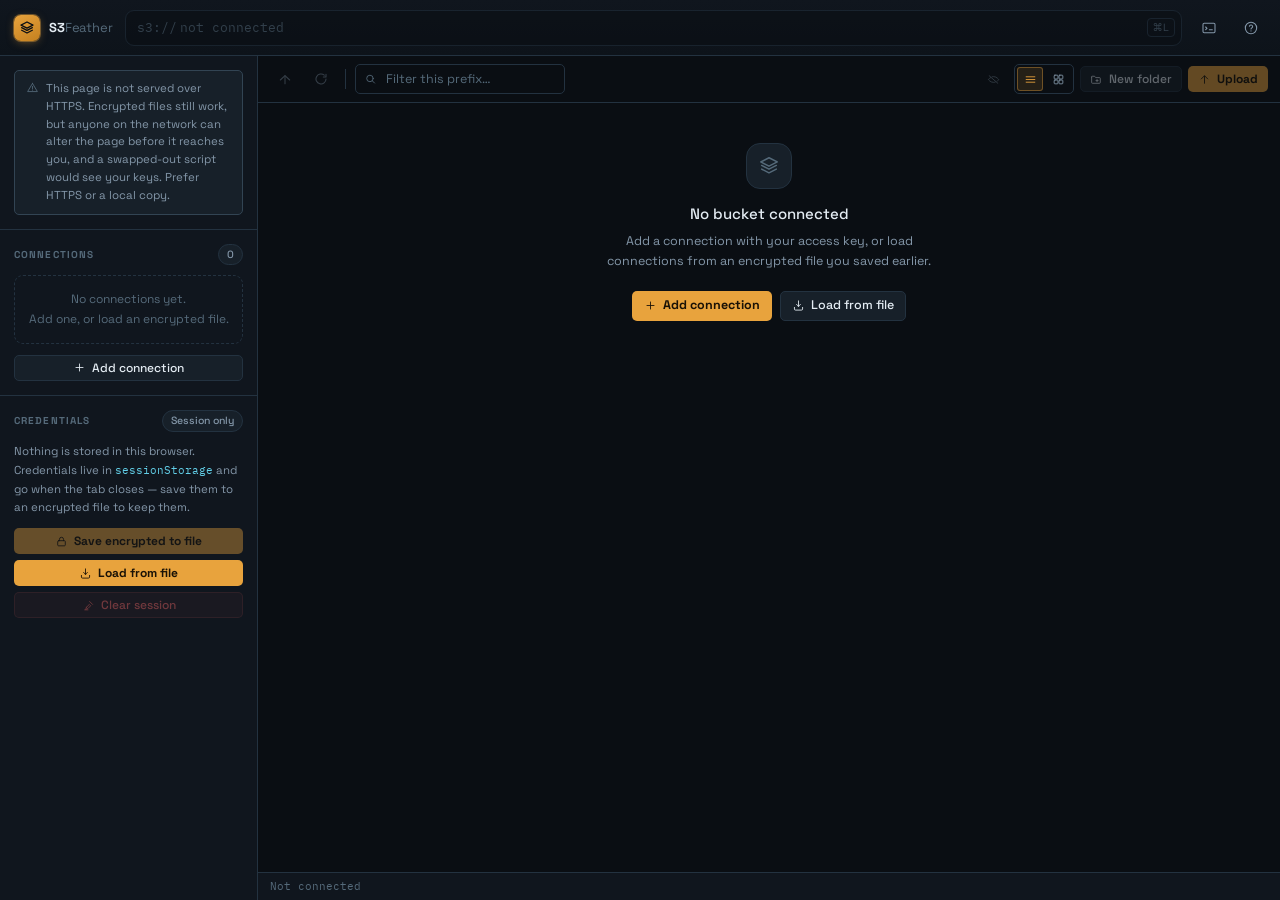
<file: index.html>
<!DOCTYPE html>
<html lang="en">
<head>
<meta charset="UTF-8">
<meta name="viewport" content="width=device-width, initial-scale=1.0">
<title>S3Feather</title>
<script src="https://sdk.amazonaws.com/js/aws-sdk-2.1485.0.min.js"></script>
<link rel="preconnect" href="https://fonts.googleapis.com">
<link rel="preconnect" href="https://fonts.gstatic.com" crossorigin>
<link href="https://fonts.googleapis.com/css2?family=Space+Grotesk:wght@400;500;700&family=IBM+Plex+Mono:wght@400;500&display=swap" rel="stylesheet">
<link rel="stylesheet" href="styles.css">
</head>
<body>

<!-- ═══ Icon sprite. One consistent stroke set, tinted by currentColor. ═══ -->
<svg width="0" height="0" style="position:absolute" aria-hidden="true">
  <symbol id="i-store" viewBox="0 0 24 24"><path d="M12 3l9 4.6-9 4.6-9-4.6L12 3Z"/><path d="m4 11.4 8 4.1 8-4.1"/><path d="m4 15.4 8 4.1 8-4.1"/></symbol>
  <symbol id="i-dir" viewBox="0 0 24 24"><path d="M3 7.5A1.5 1.5 0 0 1 4.5 6h4l2 2.5h7A1.5 1.5 0 0 1 19 10v7.5a1.5 1.5 0 0 1-1.5 1.5h-13A1.5 1.5 0 0 1 3 17.5v-10Z"/></symbol>
  <symbol id="i-file" viewBox="0 0 24 24"><path d="M6 3.5h7l5 5v12a1 1 0 0 1-1 1H6a1 1 0 0 1-1-1v-16a1 1 0 0 1 1-1Z"/><path d="M13 3.5v5h5"/></symbol>
  <symbol id="i-img" viewBox="0 0 24 24"><rect x="4" y="5" width="16" height="14" rx="1.5"/><circle cx="9" cy="10" r="1.6"/><path d="m4.5 17 4.2-4 3.3 3 2.6-2.6 5 4.6"/></symbol>
  <symbol id="i-vid" viewBox="0 0 24 24"><rect x="3.5" y="6" width="12" height="12" rx="1.5"/><path d="m16 11 4.5-2.6v7.2L16 13v-2Z"/></symbol>
  <symbol id="i-aud" viewBox="0 0 24 24"><path d="M5 14v-3a7 7 0 0 1 14 0v3"/><path d="M5 14h2.5v5H6a1 1 0 0 1-1-1v-4Zm14 0h-2.5v5H18a1 1 0 0 0 1-1v-4Z"/></symbol>
  <symbol id="i-zip" viewBox="0 0 24 24"><rect x="4.5" y="4" width="15" height="16" rx="1.5"/><path d="M12 4v4m0 2v1.5m0 2V15"/><rect x="10.2" y="15.5" width="3.6" height="3.5" rx="1"/></symbol>
  <symbol id="i-code" viewBox="0 0 24 24"><path d="m9 8-4 4 4 4m6-8 4 4-4 4"/></symbol>
  <symbol id="i-doc" viewBox="0 0 24 24"><path d="M6 3.5h7l5 5v12a1 1 0 0 1-1 1H6a1 1 0 0 1-1-1v-16a1 1 0 0 1 1-1Z"/><path d="M13 3.5v5h5"/><path d="M8.5 13h7M8.5 16.5h4.5"/></symbol>
  <symbol id="i-sheet" viewBox="0 0 24 24"><rect x="4" y="4.5" width="16" height="15" rx="1.5"/><path d="M4 9.5h16M4 14.5h16M9.5 4.5v15M14.5 4.5v15"/></symbol>
  <symbol id="i-key" viewBox="0 0 24 24"><circle cx="8" cy="15" r="4"/><path d="m11 12 8-8m-3 0h4v4"/></symbol>
  <symbol id="i-db" viewBox="0 0 24 24"><ellipse cx="12" cy="6.5" rx="7" ry="2.8"/><path d="M5 6.5v11c0 1.5 3.1 2.8 7 2.8s7-1.3 7-2.8v-11"/><path d="M5 12c0 1.5 3.1 2.8 7 2.8s7-1.3 7-2.8"/></symbol>
  <symbol id="i-search" viewBox="0 0 24 24"><circle cx="11" cy="11" r="6"/><path d="m15.5 15.5 4 4"/></symbol>
  <symbol id="i-x" viewBox="0 0 24 24"><path d="m6.5 6.5 11 11m0-11-11 11"/></symbol>
  <symbol id="i-check" viewBox="0 0 24 24"><path d="m5 12.5 4.5 4.5L19 7.5"/></symbol>
  <symbol id="i-plus" viewBox="0 0 24 24"><path d="M12 5.5v13M5.5 12h13"/></symbol>
  <symbol id="i-dir-plus" viewBox="0 0 24 24"><path d="M3 7.5A1.5 1.5 0 0 1 4.5 6h4l2 2.5h7A1.5 1.5 0 0 1 19 10v7.5a1.5 1.5 0 0 1-1.5 1.5h-13A1.5 1.5 0 0 1 3 17.5v-10Z"/><path d="M11 14h4m-2-2v4"/></symbol>
  <symbol id="i-up" viewBox="0 0 24 24"><path d="M12 19V5.5M6 11l6-6 6 6"/></symbol>
  <symbol id="i-down" viewBox="0 0 24 24"><path d="M12 5v13.5M6 13l6 6 6-6"/></symbol>
  <symbol id="i-level-up" viewBox="0 0 24 24"><path d="M5 13.5 12 7l7 6.5"/><path d="M12 7v12"/></symbol>
  <symbol id="i-refresh" viewBox="0 0 24 24"><path d="M19.5 12a7.5 7.5 0 1 1-2.6-5.7"/><path d="M19.5 5v4h-4"/></symbol>
  <symbol id="i-link" viewBox="0 0 24 24"><path d="M10 13.5a3.5 3.5 0 0 0 5 0l3-3a3.5 3.5 0 0 0-5-5l-1 1"/><path d="M14 10.5a3.5 3.5 0 0 0-5 0l-3 3a3.5 3.5 0 0 0 5 5l1-1"/></symbol>
  <symbol id="i-trash" viewBox="0 0 24 24"><path d="M5 7h14"/><path d="M9 7V5.2A1.2 1.2 0 0 1 10.2 4h3.6A1.2 1.2 0 0 1 15 5.2V7"/><path d="M6.5 7l.8 12a1.5 1.5 0 0 0 1.5 1.4h6.4a1.5 1.5 0 0 0 1.5-1.4L17.5 7"/></symbol>
  <symbol id="i-copy" viewBox="0 0 24 24"><rect x="8.5" y="8.5" width="11" height="11" rx="1.5"/><path d="M15.5 8.5V6a1.5 1.5 0 0 0-1.5-1.5H6A1.5 1.5 0 0 0 4.5 6v8a1.5 1.5 0 0 0 1.5 1.5h2.5"/></symbol>
  <symbol id="i-eye" viewBox="0 0 24 24"><path d="M2.5 12S6 6 12 6s9.5 6 9.5 6-3.5 6-9.5 6-9.5-6-9.5-6Z"/><circle cx="12" cy="12" r="2.7"/></symbol>
  <symbol id="i-eye-off" viewBox="0 0 24 24"><path d="M4 5l16 14"/><path d="M9.5 7A9.9 9.9 0 0 1 12 6.7c6 0 9.5 5.3 9.5 5.3a17 17 0 0 1-2.6 3.2M6.6 8.6A16.6 16.6 0 0 0 2.5 12s3.5 5.3 9.5 5.3a9.7 9.7 0 0 0 3.2-.5"/></symbol>
  <symbol id="i-lock" viewBox="0 0 24 24"><rect x="5" y="10.5" width="14" height="9.5" rx="1.6"/><path d="M8.2 10.5V8a3.8 3.8 0 0 1 7.6 0v2.5"/></symbol>
  <symbol id="i-alert" viewBox="0 0 24 24"><path d="M12 4.5 21 19.5H3L12 4.5Z"/><path d="M12 10v4m0 2.5v.5"/></symbol>
  <symbol id="i-info" viewBox="0 0 24 24"><circle cx="12" cy="12" r="8.5"/><path d="M12 11v5.5m0-8v.5"/></symbol>
  <symbol id="i-help" viewBox="0 0 24 24"><circle cx="12" cy="12" r="8.5"/><path d="M9.6 9.4A2.5 2.5 0 0 1 14.5 10c0 1.7-2.4 2-2.5 3.6m0 2.4v.5"/></symbol>
  <symbol id="i-cmd" viewBox="0 0 24 24"><rect x="3" y="5" width="18" height="14" rx="1.8"/><path d="m7 10.5 2 2-2 2M12.5 14.5h4.5"/></symbol>
  <symbol id="i-list" viewBox="0 0 24 24"><path d="M4 7h16M4 12h16M4 17h16"/></symbol>
  <symbol id="i-grid" viewBox="0 0 24 24"><rect x="4" y="4" width="7" height="7" rx="1.4"/><rect x="13" y="4" width="7" height="7" rx="1.4"/><rect x="4" y="13" width="7" height="7" rx="1.4"/><rect x="13" y="13" width="7" height="7" rx="1.4"/></symbol>
  <symbol id="i-menu" viewBox="0 0 24 24"><path d="M4 7h16M4 12h16M4 17h16"/></symbol>
  <symbol id="i-pencil" viewBox="0 0 24 24"><path d="M16.5 4.6a2 2 0 0 1 2.9 2.9L8.4 18.5l-4 1.1 1.1-4L16.5 4.6Z"/></symbol>
  <symbol id="i-save" viewBox="0 0 24 24"><path d="M5.5 4.5h9l4 4v11a1 1 0 0 1-1 1h-12a1 1 0 0 1-1-1v-14a1 1 0 0 1 1-1Z"/><path d="M8.5 4.5v5h6v-5M8.5 20v-5.5h7V20"/></symbol>
  <symbol id="i-import" viewBox="0 0 24 24"><path d="M12 3.5v10m0 0-3.5-3.5M12 13.5 15.5 10"/><path d="M4.5 15.5v3a2 2 0 0 0 2 2h11a2 2 0 0 0 2-2v-3"/></symbol>
  <symbol id="i-broom" viewBox="0 0 24 24"><path d="M14 4.5 19.5 10"/><path d="m8.5 15 5-5 2.5 2.5-5 5-4.5 2 2-4.5Z"/><path d="M5 20h6"/></symbol>
  <symbol id="i-sort" viewBox="0 0 24 24"><path d="M12 6v12"/><path d="m8 10 4-4 4 4"/></symbol>
</svg>

<div class="app">

  <!-- ═══ Header: brand + the s3:// address bar ═══ -->
  <header class="head">
    <button class="ibtn side-x" id="side-btn" onclick="toggleSide()" aria-label="Show connections"
            aria-controls="side" aria-expanded="false"><svg class="ic"><use href="#i-menu"/></svg></button>
    <div class="brand">
      <div class="brand-m"><svg class="ic"><use href="#i-store"/></svg></div>
      <div class="brand-t">S3<span>Feather</span></div>
    </div>

    <!-- The signature element: breadcrumbs when idle, a raw editable key
         prefix when focused, because a prefix is what S3 actually stores. -->
    <div class="addr off" id="addr" onclick="editAddr()" onkeydown="addrOpenKey(event)"
         tabindex="0" role="group" aria-label="Bucket and prefix, press Enter to edit">
      <span class="addr-scheme">s3://</span>
      <div class="addr-path" id="addr-path"></div>
      <div class="addr-tail">
        <span class="addr-hint" id="addr-hint">⌘L</span>
      </div>
      <input class="addr-in mo" id="addr-in" spellcheck="false" autocomplete="off"
             aria-label="Edit bucket and prefix"
             onkeydown="addrKey(event)" onblur="cancelAddr()">
    </div>

    <button class="ibtn" onclick="openPalette()" aria-label="Command palette" title="Command palette  ⌘K">
      <svg class="ic"><use href="#i-cmd"/></svg>
    </button>
    <button class="ibtn" onclick="showModal('m-help')" aria-label="Help" title="Help and setup">
      <svg class="ic"><use href="#i-help"/></svg>
    </button>
  </header>

  <div class="work">

    <!-- ═══ Sidebar ═══ -->
    <aside class="side" id="side">

      <div class="sect hidden" id="tls-warn">
        <div class="warn" id="tls-warn-b">
          <svg class="ic ic-sm"><use href="#i-alert"/></svg>
          <div id="tls-warn-t"></div>
        </div>
      </div>

      <div class="sect">
        <div class="sect-h">
          <div class="lbl">Connections</div>
          <span class="chip" id="conn-count">0</span>
        </div>
        <div class="conns" id="conns"></div>
        <div class="stack">
          <button class="btn btn-s btn-sm btn-blk" onclick="showAddConn()">
            <svg class="ic ic-sm"><use href="#i-plus"/></svg> Add connection
          </button>
        </div>
      </div>

      <div class="sect">
        <div class="sect-h">
          <div class="lbl">Credentials</div>
          <span class="chip" id="store-chip">Session only</span>
        </div>
        <p class="note" id="store-note"></p>
        <div class="stack" id="store-actions"></div>
      </div>

    </aside>

    <!-- On narrow screens the sidebar is a drawer floating over the listing.
         This scrim makes that legible and gives the obvious way out: tap the
         dimmed content. Inert and invisible at desktop widths. -->
    <div class="side-scrim" id="side-scrim" onclick="closeSide()" aria-hidden="true"></div>

    <!-- ═══ Main ═══ -->
    <main class="main">

      <div class="bar">
        <button class="ibtn" id="b-up" onclick="goUp()" disabled aria-label="Up one prefix" title="Up one level  ⌫">
          <svg class="ic"><use href="#i-level-up"/></svg>
        </button>
        <button class="ibtn" id="b-refresh" onclick="refresh()" disabled aria-label="Refresh" title="Refresh  R">
          <svg class="ic"><use href="#i-refresh"/></svg>
        </button>

        <div class="divide"></div>

        <div class="seek">
          <svg class="ic ic-sm"><use href="#i-search"/></svg>
          <input id="seek" type="text" placeholder="Filter this prefix…" aria-label="Filter objects"
                 spellcheck="false" oninput="onSeek()">
          <button class="seek-x hidden" id="seek-x" onclick="clearSeek()" aria-label="Clear filter">
            <svg class="ic ic-sm"><use href="#i-x"/></svg>
          </button>
        </div>

        <div class="bar-gap"></div>

        <button class="ibtn" id="b-placeholders" onclick="togglePlaceholders()" disabled
                aria-label="Toggle placeholder files" aria-pressed="true" title="Hide placeholder files  H">
          <svg class="ic ic-sm"><use href="#i-eye-off" id="ic-placeholders"/></svg>
        </button>

        <div class="vtog" role="group" aria-label="View">
          <button class="ibtn on" id="v-list" onclick="setView('list')" aria-label="List view" title="List view">
            <svg class="ic ic-sm"><use href="#i-list"/></svg>
          </button>
          <button class="ibtn" id="v-grid" onclick="setView('grid')" aria-label="Grid view" title="Grid view">
            <svg class="ic ic-sm"><use href="#i-grid"/></svg>
          </button>
        </div>

        <button class="btn btn-s btn-sm" id="b-mkdir" onclick="showMkdir()" disabled>
          <svg class="ic ic-sm"><use href="#i-dir-plus"/></svg> New folder
        </button>
        <button class="btn btn-p btn-sm" id="b-upload" onclick="triggerUpload()" disabled>
          <svg class="ic ic-sm"><use href="#i-up"/></svg> Upload
        </button>
      </div>

      <div class="cols hidden" id="cols">
        <div class="cell-c">
          <button class="cbox" id="cbox-all" onclick="selectAll()" aria-label="Select all"></button>
        </div>
        <div><button id="s-name" onclick="setSort('name')">Name <svg class="ic ic-sm sort-i"><use href="#i-sort"/></svg></button></div>
        <div class="r col-s"><button id="s-size" onclick="setSort('size')">Size <svg class="ic ic-sm sort-i"><use href="#i-sort"/></svg></button></div>
        <div class="r col-d"><button id="s-date" onclick="setSort('date')">Modified <svg class="ic ic-sm sort-i"><use href="#i-sort"/></svg></button></div>
        <div></div>
      </div>

      <div class="scroll" id="scroll">

        <!-- No connection yet -->
        <div class="state" id="st-none">
          <div class="state-i"><svg class="ic ic-lg"><use href="#i-store"/></svg></div>
          <div class="state-t">No bucket connected</div>
          <div class="state-s">Add a connection with your access key, or load connections from an encrypted file you saved earlier.</div>
          <div class="state-a">
            <button class="btn btn-p" onclick="showAddConn()"><svg class="ic ic-sm"><use href="#i-plus"/></svg> Add connection</button>
            <button class="btn btn-s" onclick="promptLoadFile()"><svg class="ic ic-sm"><use href="#i-import"/></svg> Load from file</button>
          </div>
        </div>

        <!-- Loading -->
        <div class="list hidden" id="st-load" aria-hidden="true"></div>

        <!-- Empty prefix -->
        <div class="state hidden" id="st-empty">
          <div class="state-i"><svg class="ic ic-lg"><use href="#i-dir"/></svg></div>
          <div class="state-t">Nothing under this prefix</div>
          <div class="state-s" id="st-empty-s">Drop files anywhere on this window to upload them here.</div>
          <div class="state-a">
            <button class="btn btn-s" onclick="triggerUpload()"><svg class="ic ic-sm"><use href="#i-up"/></svg> Upload files</button>
            <button class="btn btn-s" onclick="showMkdir()"><svg class="ic ic-sm"><use href="#i-dir-plus"/></svg> New folder</button>
          </div>
        </div>

        <!-- Filter found nothing -->
        <div class="state hidden" id="st-nomatch">
          <div class="state-i"><svg class="ic ic-lg"><use href="#i-search"/></svg></div>
          <div class="state-t">No match in this prefix</div>
          <div class="state-s">The filter only looks at objects already loaded here. Clear it, or navigate to another prefix.</div>
          <div class="state-a"><button class="btn btn-s" onclick="clearSeek()">Clear filter</button></div>
        </div>

        <!-- Request failed -->
        <div class="state hidden" id="st-err">
          <div class="state-i" style="color:var(--red)"><svg class="ic ic-lg"><use href="#i-alert"/></svg></div>
          <div class="state-t">Could not list this bucket</div>
          <div class="state-s" id="st-err-s"></div>
          <div class="state-a">
            <button class="btn btn-s" onclick="refresh()"><svg class="ic ic-sm"><use href="#i-refresh"/></svg> Try again</button>
            <button class="btn btn-g" onclick="showModal('m-help')">Read the CORS setup</button>
          </div>
        </div>

        <div class="hidden" id="st-list" role="listbox" aria-multiselectable="true" aria-label="Objects"></div>

        <!-- Paging footer: S3 answers a listing in pages of at most 1,000, so
             anything larger needs the continuation token followed. -->
        <div class="more hidden" id="st-more" aria-live="polite"></div>
      </div>

      <!-- Floating selection actions -->
      <div class="selbar" id="selbar" role="toolbar" aria-label="Selection actions">
        <div class="selbar-c" id="selbar-c"></div>
        <div class="divide"></div>
        <button class="btn btn-g btn-sm" onclick="downloadSelected()"><svg class="ic ic-sm"><use href="#i-down"/></svg> Download</button>
        <button class="btn btn-d btn-sm" onclick="deleteSelected()"><svg class="ic ic-sm"><use href="#i-trash"/></svg> Delete</button>
        <button class="ibtn" onclick="clearSel()" aria-label="Clear selection"><svg class="ic ic-sm"><use href="#i-x"/></svg></button>
      </div>

      <div class="status">
        <span id="st-info">Not connected</span>
        <div class="bar-gap"></div>
        <span class="hidden" id="st-hidden" style="color:var(--ink3)"></span>
        <span class="warn-i hidden" id="st-trunc">
          <svg class="ic ic-sm"><use href="#i-alert"/></svg> <span id="st-trunc-t">Partial listing</span>
        </span>
        <span id="st-endpoint"></span>
      </div>

    </main>
  </div>
</div>

<input type="file" id="up-in" multiple style="display:none" onchange="handleFileInput()">
<input type="file" id="cred-file" accept=".s3vault,.json,application/json" style="display:none" onchange="onCredFilePicked()">

<div class="drop" id="drop">
  <div class="drop-in">
    <svg class="ic ic-lg"><use href="#i-up"/></svg>
    <div>Drop to upload into this prefix</div>
    <div class="mo" style="font-size:11.5px;opacity:.75" id="drop-p"></div>
  </div>
</div>

<!-- ═══ Command palette ═══ -->
<div class="pal" id="pal" onclick="if(event.target===this)closePalette()">
  <div class="pal-w" role="dialog" aria-modal="true" aria-label="Command palette">
    <div class="pal-s">
      <svg class="ic"><use href="#i-search"/></svg>
      <input id="pal-in" placeholder="Jump to a prefix, switch bucket, run a command…"
             spellcheck="false" autocomplete="off" oninput="renderPalette()" onkeydown="paletteKey(event)">
    </div>
    <div class="pal-l" id="pal-l"></div>
    <div class="pal-f">
      <span><kbd>↑</kbd><kbd>↓</kbd> move</span>
      <span><kbd>↵</kbd> run</span>
      <span><kbd>esc</kbd> close</span>
    </div>
  </div>
</div>

<!-- ═══ Modals ═══ -->

<!-- Add connection -->
<div class="back" id="m-addconn">
  <div class="modal" role="dialog" aria-modal="true" aria-labelledby="m-addconn-t">
    <div class="m-h">
      <div class="m-t" id="m-addconn-t">Add connection</div>
      <button class="m-x" onclick="hideModal('m-addconn')" aria-label="Close"><svg class="ic ic-sm"><use href="#i-x"/></svg></button>
    </div>
    <div class="m-b">
      <div class="fld">
        <label class="fl" for="nc-label">Name <i>optional</i></label>
        <input class="in" id="nc-label" type="text" placeholder="Production" autocomplete="off">
      </div>
      <div class="fld">
        <label class="fl" for="nc-key">Access key ID</label>
        <input class="in" id="nc-key" type="text" placeholder="AKIAIOSFODNN7EXAMPLE" autocomplete="off" spellcheck="false">
      </div>
      <div class="fld">
        <label class="fl" for="nc-sec">Secret access key</label>
        <div class="pw">
          <input class="in" id="nc-sec" type="password" placeholder="••••••••••••••••••••" autocomplete="off">
          <button class="pw-eye" onclick="togglePw('nc-sec',this)" aria-label="Show secret"><svg class="ic ic-sm"><use href="#i-eye"/></svg></button>
        </div>
      </div>
      <div class="fld">
        <label class="fl" for="nc-bkt">Bucket</label>
        <input class="in" id="nc-bkt" type="text" placeholder="my-bucket" autocomplete="off" spellcheck="false"
               onkeydown="if(event.key==='Enter')saveNewConn()">
      </div>
      <div class="fld">
        <label class="fl" for="nc-reg">Region</label>
        <input class="in" id="nc-reg" type="text" placeholder="us-east-1" autocomplete="off" spellcheck="false">
      </div>
      <div class="fld">
        <label class="fl" for="nc-ep">Endpoint <i>optional</i></label>
        <input class="in" id="nc-ep" type="text" placeholder="https://s3.example.com" autocomplete="off" spellcheck="false">
        <div class="hint">Set this for MinIO, Cloudflare R2, Wasabi or DigitalOcean Spaces. Requests switch to path style automatically.</div>
      </div>
      <div class="err hidden" id="nc-err"><svg class="ic ic-sm"><use href="#i-alert"/></svg><span></span></div>
    </div>
    <div class="m-f">
      <button class="btn btn-g" onclick="hideModal('m-addconn')">Cancel</button>
      <button class="btn btn-p" onclick="saveNewConn()">Connect</button>
    </div>
  </div>
</div>

<!-- New folder -->
<div class="back" id="m-mkdir">
  <div class="modal" style="max-width:390px" role="dialog" aria-modal="true" aria-labelledby="m-mkdir-t">
    <div class="m-h">
      <div class="m-t" id="m-mkdir-t">New folder</div>
      <button class="m-x" onclick="hideModal('m-mkdir')" aria-label="Close"><svg class="ic ic-sm"><use href="#i-x"/></svg></button>
    </div>
    <div class="m-b">
      <div class="fld">
        <label class="fl" for="mkdir-name">Name</label>
        <input class="in" id="mkdir-name" type="text" placeholder="reports" autocomplete="off" spellcheck="false"
               onkeydown="if(event.key==='Enter')doMkdir()">
        <div class="hint">S3 has no folders. This writes an empty object ending in <b>/</b> so the prefix shows up in listings.</div>
      </div>
      <div class="card" style="margin:13px 0 0">
        <svg class="ic ic-sm"><use href="#i-dir"/></svg>
        <div class="card-b"><div class="card-t" id="mkdir-prev">—</div></div>
      </div>
    </div>
    <div class="m-f">
      <button class="btn btn-g" onclick="hideModal('m-mkdir')">Cancel</button>
      <button class="btn btn-p" onclick="doMkdir()">Create folder</button>
    </div>
  </div>
</div>

<!-- Delete -->
<div class="back" id="m-del">
  <div class="modal" style="max-width:400px" role="dialog" aria-modal="true" aria-labelledby="m-del-t">
    <div class="m-h">
      <div class="m-t" id="m-del-t">Delete</div>
      <button class="m-x" onclick="hideModal('m-del')" aria-label="Close"><svg class="ic ic-sm"><use href="#i-x"/></svg></button>
    </div>
    <div class="m-b" id="m-del-b"></div>
    <div class="m-f">
      <button class="btn btn-g" onclick="hideModal('m-del')">Cancel</button>
      <button class="btn btn-d" onclick="confirmDelete()"><svg class="ic ic-sm"><use href="#i-trash"/></svg> Delete</button>
    </div>
  </div>
</div>

<!-- Share -->
<div class="back" id="m-share">
  <div class="modal" role="dialog" aria-modal="true" aria-labelledby="m-share-t">
    <div class="m-h">
      <div class="m-t" id="m-share-t">Share link</div>
      <button class="m-x" onclick="hideModal('m-share')" aria-label="Close"><svg class="ic ic-sm"><use href="#i-x"/></svg></button>
    </div>
    <div class="m-b">
      <div class="card">
        <svg class="ic ic-sm"><use href="#i-file"/></svg>
        <div class="card-b"><div class="card-t" id="share-uri">—</div>
        <div class="card-s">Signed with the active connection's key. It stops working when that key is rotated.</div></div>
      </div>
      <div class="fld">
        <label class="fl" for="share-exp">Link expires in</label>
        <select class="in" id="share-exp" onchange="genPresign()">
          <option value="300">5 minutes</option>
          <option value="3600" selected>1 hour</option>
          <option value="86400">24 hours</option>
          <option value="604800">7 days</option>
        </select>
      </div>
      <div class="fld">
        <label class="fl" for="share-url">Presigned URL</label>
        <textarea class="in" id="share-url" readonly spellcheck="false" onclick="this.select()"></textarea>
      </div>
    </div>
    <div class="m-f">
      <button class="btn btn-g" onclick="hideModal('m-share')">Done</button>
      <button class="btn btn-p" onclick="copyPresign()"><svg class="ic ic-sm"><use href="#i-copy"/></svg> Copy link</button>
    </div>
  </div>
</div>

<!-- Upload progress -->
<!-- Deleting thousands of keys is two slow phases — walking the prefixes, then
     the batched deletes. Both need to be visible, and the walk needs a way out. -->
<div class="back" id="m-delp">
  <div class="modal" style="max-width:420px" role="dialog" aria-modal="true" aria-labelledby="m-delp-t" tabindex="-1">
    <div class="m-h">
      <div class="m-t" id="m-delp-t">Deleting</div>
    </div>
    <div class="m-b">
      <div class="up-h">
        <span class="up-n" id="delp-stage">Preparing…</span>
        <span class="up-p" id="delp-count"></span>
      </div>
      <div class="trk" id="delp-trk"><i id="delp-bar" style="width:0"></i></div>
      <p class="hint" id="delp-note" style="margin-top:12px"></p>
    </div>
    <div class="m-f">
      <button class="btn btn-s" id="delp-stop" onclick="cancelDelete()">Stop</button>
      <button class="btn btn-p" id="delp-done" disabled onclick="hideModal('m-delp');refresh()">Done</button>
    </div>
  </div>
</div>

<div class="back" id="m-upload">
  <div class="modal" role="dialog" aria-modal="true" aria-labelledby="m-upload-t" tabindex="-1">
    <div class="m-h">
      <div class="m-t" id="m-upload-t">Uploading</div>
    </div>
    <div class="m-b"><div class="ups" id="up-list"></div></div>
    <div class="m-f">
      <button class="btn btn-s" id="up-cancel" onclick="cancelUpload()">Cancel</button>
      <button class="btn btn-p" id="up-done" disabled onclick="hideModal('m-upload');refresh()">Done</button>
    </div>
  </div>
</div>

<!-- Save encrypted to file -->
<div class="back" id="m-file-save">
  <div class="modal" role="dialog" aria-modal="true" aria-labelledby="m-fs-t">
    <div class="m-h">
      <div class="m-t" id="m-fs-t">Save encrypted to file</div>
      <button class="m-x" onclick="hideModal('m-file-save')" aria-label="Close"><svg class="ic ic-sm"><use href="#i-x"/></svg></button>
    </div>
    <div class="m-b">
      <div class="card">
        <svg class="ic"><use href="#i-lock"/></svg>
        <div class="card-b">
          <div class="card-t" id="fx-count">—</div>
          <div class="card-s">AES-256-GCM. Keys, secrets, buckets, names and endpoints all sit inside the ciphertext.</div>
        </div>
      </div>
      <div class="fld">
        <label class="fl" for="fx-p1">Passphrase for this file</label>
        <div class="pw">
          <input class="in" id="fx-p1" type="password" placeholder="Three or four unrelated words" autocomplete="new-password" oninput="scorePw('fx-p1','fx-meter','fx-lbl')">
          <button class="pw-eye" onclick="togglePw('fx-p1',this)" aria-label="Show passphrase"><svg class="ic ic-sm"><use href="#i-eye"/></svg></button>
        </div>
        <div class="meter" id="fx-meter"><i></i><i></i><i></i><i></i></div>
        <div class="meter-l" id="fx-lbl"></div>
      </div>
      <div class="fld">
        <label class="fl" for="fx-p2">Repeat passphrase</label>
        <div class="pw">
          <input class="in" id="fx-p2" type="password" placeholder="••••••••••••••••" autocomplete="new-password"
                 onkeydown="if(event.key==='Enter')saveToFile()">
          <button class="pw-eye" onclick="togglePw('fx-p2',this)" aria-label="Show passphrase"><svg class="ic ic-sm"><use href="#i-eye"/></svg></button>
        </div>
      </div>
      <div class="warn"><svg class="ic ic-sm"><use href="#i-alert"/></svg>
        <div>Nothing here can recover this passphrase. Lose it and the file is scrap.</div></div>
      <div class="err hidden" id="fx-err"><svg class="ic ic-sm"><use href="#i-alert"/></svg><span></span></div>
    </div>
    <div class="m-f">
      <button class="btn btn-g" onclick="hideModal('m-file-save')">Cancel</button>
      <button class="btn btn-p" id="fx-btn" onclick="saveToFile()"><svg class="ic ic-sm"><use href="#i-save"/></svg> Encrypt and download</button>
    </div>
  </div>
</div>

<!-- Load credentials from a file -->
<div class="back" id="m-file-load">
  <div class="modal" role="dialog" aria-modal="true" aria-labelledby="m-fl-t">
    <div class="m-h">
      <div class="m-t" id="m-fl-t">Load credentials from a file</div>
      <button class="m-x" onclick="cancelFileLoad()" aria-label="Close"><svg class="ic ic-sm"><use href="#i-x"/></svg></button>
    </div>
    <div class="m-b">
      <div class="card">
        <svg class="ic"><use href="#i-file"/></svg>
        <div class="card-b">
          <div class="card-t" id="fm-name">—</div>
          <div class="card-s" id="fm-info">—</div>
        </div>
      </div>
      <div class="fld">
        <label class="fl" for="fm-pass">Passphrase this file was saved with</label>
        <div class="pw">
          <input class="in" id="fm-pass" type="password" placeholder="••••••••••••••••" autocomplete="current-password"
                 onkeydown="if(event.key==='Enter')loadFromFile()">
          <button class="pw-eye" onclick="togglePw('fm-pass',this)" aria-label="Show passphrase"><svg class="ic ic-sm"><use href="#i-eye"/></svg></button>
        </div>
      </div>
      <div class="fld hidden" id="fm-mode-wrap">
        <div class="fl">You already have connections loaded</div>
        <button class="pick on" id="fm-opt-merge" onclick="setLoadMode('merge')">
          <span class="pick-r"></span>
          <span><span class="pick-t">Keep both</span><span class="pick-d">Add the file's connections to the ones already here. Exact duplicates are skipped.</span></span>
        </button>
        <button class="pick" id="fm-opt-replace" onclick="setLoadMode('replace')">
          <span class="pick-r"></span>
          <span><span class="pick-t">Replace</span><span class="pick-d">Drop the current list and use only what the file holds.</span></span>
        </button>
      </div>
      <div class="err hidden" id="fm-err"><svg class="ic ic-sm"><use href="#i-alert"/></svg><span></span></div>
    </div>
    <div class="m-f">
      <button class="btn btn-g" onclick="cancelFileLoad()">Cancel</button>
      <button class="btn btn-p" id="fm-btn" onclick="loadFromFile()"><svg class="ic ic-sm"><use href="#i-import"/></svg> Decrypt and load</button>
    </div>
  </div>
</div>

<!-- Help -->
<div class="back" id="m-help">
  <div class="modal" style="max-width:540px" role="dialog" aria-modal="true" aria-labelledby="m-help-t">
    <div class="m-h">
      <div class="m-t" id="m-help-t">Help and setup</div>
      <button class="m-x" onclick="hideModal('m-help')" aria-label="Close"><svg class="ic ic-sm"><use href="#i-x"/></svg></button>
    </div>
    <div class="m-b doc">
      <h4>Keyboard</h4>
      <div class="keys">
        <kbd>⌘K</kbd><span>Command palette — jump to a prefix, switch bucket, run anything</span>
        <kbd>⌘L</kbd><span>Edit the address bar</span>
        <kbd>↑ ↓</kbd><span>Move through objects</span>
        <kbd>↵</kbd><span>Open a prefix, or download a file</span>
        <kbd>⌫</kbd><span>Up one prefix</span>
        <kbd>space</kbd><span>Select the object under the cursor</span>
        <kbd>⌘A</kbd><span>Select everything in view</span>
        <kbd>/</kbd><span>Focus the filter</span>
        <kbd>R</kbd><span>Refresh</span>
        <kbd>del</kbd><span>Delete the selection</span>
      </div>

      <h4>The address bar</h4>
      S3 stores keys, not folders — a folder is just a shared key prefix. The bar at the top is the real thing: click it or press <kbd>⌘L</kbd>
      and type any <code>bucket/prefix/</code> to jump straight there. Naming a different bucket switches to the matching connection.

      <h4>CORS rules</h4>
      A browser cannot read a bucket that does not allow it. In the AWS console under <b>S3 → your bucket → Permissions → CORS</b>, paste:
      <pre>[{
  "AllowedHeaders": ["*"],
  "AllowedMethods": ["GET","PUT","POST","DELETE","HEAD"],
  "AllowedOrigins": ["*"],
  "ExposeHeaders": ["ETag"]
}]</pre>
      Narrow <code>AllowedOrigins</code> to the exact origin serving this page once it works.

      <h4>Permissions to grant</h4>
      <code>s3:ListBucket</code>, <code>s3:GetObject</code>, <code>s3:PutObject</code>, <code>s3:DeleteObject</code> — scoped to the one bucket.

      <h4>Where credentials live</h4>
      Nothing is kept in this browser. Credentials sit in <code>sessionStorage</code> for this tab and disappear when you close it, so a
      stolen or synced browser profile holds no keys.

      <h4>Save encrypted to file, load from file</h4>
      <b>Save encrypted to file</b> writes your connections to a <code>.s3vault</code> file: AES-256-GCM, key derived from a passphrase you choose
      with PBKDF2-HMAC-SHA256 at 310,000 iterations, random 16-byte salt, fresh IV per save. The file is unreadable without the passphrase,
      so it is safe to back up or carry between machines. <b>Load from file</b> decrypts in memory and either adds to your list or replaces
      it. A wrong passphrase or an edited file fails to decrypt rather than loading anything.

      <h4>What encryption does not cover</h4>
      While you are connected the plaintext keys are in page memory, so anything running in this page can read them — XSS, a browser
      extension, or a tampered CDN script (the AWS SDK loads from <code>sdk.amazonaws.com</code>). A leaked file cannot be revoked either:
      changing the passphrase does not help, because the old copy still opens with the old one. If a file goes missing, rotate the S3 keys
      themselves. Scope credentials to one bucket, grant the four actions above and nothing more, and keep the file where you would keep a
      password database.
    </div>
    <div class="m-f"><button class="btn btn-p" onclick="hideModal('m-help')">Close</button></div>
  </div>
</div>

<div class="toasts" id="toasts" role="status" aria-live="polite"></div>
<script>
'use strict';

/* ═══════════════════════════════════════════════════════════════════
   STATE
   ═══════════════════════════════════════════════════════════════════ */
let S3 = null;
let bucket = '', prefix = '';
let rawFolders = [], rawFiles = [], items = [];
let selKeys = new Set();
let cursor = -1, anchor = -1;
let sortKey = 'name', sortDir = 'asc', filterQ = '';
let viewMode = 'list';
let hidePlaceholders = true;   // on by default; user can reveal per session
let hiddenPlaceholderCount = 0;
let pendingDelKeys = [], shareKey = '';
let truncated = false;
/* S3 returns a listing in pages of at most 1,000 entries. Holding the
   continuation token is what makes the rest of a large prefix reachable. */
let nextToken = null, moreBusy = false;
/* There is no virtual scroller here: every row is real DOM. 25,000 rows means
   a 22 MB HTML string and a list nearly a kilometre tall, and the layout pass
   alone runs into tens of seconds — so a sort or a keystroke in the filter
   freezes the tab. Loading stays unbounded; only the number of rows put on
   screen at once is capped, and the filter and sort still consider everything
   loaded, which is what makes the cap tolerable. */
const RENDER_CAP = 2000;
/* Which window of the sorted result is on screen. The cap bounds the DOM; this
   is what stops the cap from also hiding rows for good. */
let viewPage = 0, pageCount = 1, viewStart = 0;
/* Built once. String.localeCompare has to construct a collator on every call,
   which is thousands of them in a single sort of a large prefix. */
const NAME_COLL = new Intl.Collator(undefined, { numeric: true });
let matchTotal = 0;

let connections = [];
let activeConnId = null;

let pendingFile = null;
let loadMode = 'merge';

let palIdx = 0, palRows = [];
let addrCommitting = false;
let lastFocus = null;

/* ═══════════════════════════════════════════════════════════════════
   BOOT
   ═══════════════════════════════════════════════════════════════════ */
document.addEventListener('DOMContentLoaded', () => {
  showOriginNotice();

  restoreSession();
  renderStorageUI();
  syncSort();
  buildAddr();
  updateChrome();

  el('mkdir-name').addEventListener('input', mkdirPrev);
  setupDrop();
  document.addEventListener('keydown', onKey);

  document.querySelectorAll('.back').forEach(b =>
    b.addEventListener('mousedown', e => { if (e.target === b) hideModal(b.id); }));

  // Address-bar segments and object rows both use delegation, so keys
  // containing quotes or angle brackets can never end up inside markup.
  el('addr-path').addEventListener('click', e => {
    const b = e.target.closest('[data-p]');
    if (b) { e.stopPropagation(); goPrefix(b.dataset.p); }
  });
  el('st-list').addEventListener('click', onListClick);
  el('st-list').addEventListener('dblclick', onListDbl);
});

/* ═══════════════════════════════════════════════════════════════════
   KEYBOARD

   The audience lives in a terminal, so everything reachable by mouse is
   reachable by key. Typing keys are ignored while a text field has focus.
   ═══════════════════════════════════════════════════════════════════ */
function onKey(e) {
  const mod = e.ctrlKey || e.metaKey;
  const tag = (e.target.tagName || '').toLowerCase();
  const typing = tag === 'input' || tag === 'textarea' || tag === 'select';

  if (el('pal').classList.contains('on')) return;   // palette owns its keys

  if (e.key === 'Escape') {
    const open = [...document.querySelectorAll('.back.on')].pop();
    if (open) {
      // Hiding a running upload would leave the transfers going unseen, so
      // Escape cancels them instead; a second press closes the dialog.
      if (open.id === 'm-upload' && upBusy) { cancelUpload(); return; }
      // Same reasoning for a delete: hiding the dialog would leave batches
      // running with nothing on screen to say so.
      if (open.id === 'm-delp' && delBusy) { cancelDelete(); return; }
      if (open.id === 'm-delp' && !delBusy) { hideModal('m-delp'); refresh(); return; }
      hideModal(open.id);
      return;
    }
    if (sideOpen()) { closeSide(); return; }
    if (el('addr').classList.contains('edit')) { cancelAddr(); return; }
    if (filterQ) { clearSeek(); return; }
    if (selKeys.size) { clearSel(); return; }
    return;
  }

  // A dialog is modal: nothing outside it should respond, or shortcuts end
  // up driving the interface hidden behind the overlay. Tab cycles within.
  if (document.querySelector('.back.on')) { if (e.key === 'Tab') trapTab(e); return; }

  if (mod && (e.key === 'k' || e.key === 'K')) { e.preventDefault(); openPalette(); return; }
  if (mod && (e.key === 'l' || e.key === 'L')) { e.preventDefault(); editAddr(); return; }
  if (typing) return;

  if (mod && (e.key === 'a' || e.key === 'A')) { e.preventDefault(); if (S3) selectAll(); return; }
  if (e.key === '/') { e.preventDefault(); el('seek').focus(); return; }
  if (!S3) return;

  switch (e.key) {
    case 'ArrowDown': e.preventDefault(); moveCursor(1); break;
    case 'ArrowUp':   e.preventDefault(); moveCursor(-1); break;
    case 'Home':      e.preventDefault(); setCursor(0); break;
    case 'End':       e.preventDefault(); setCursor(items.length - 1); break;
    case 'ArrowRight':
    case 'Enter': {
      const it = items[cursor];
      if (!it) break;
      e.preventDefault();
      if (it.type === 'folder') goPrefix(it.key); else downloadItem(it);
      break;
    }
    case 'ArrowLeft':
    case 'Backspace': e.preventDefault(); goUp(); break;
    case ' ': {
      if (cursor < 0 || !items[cursor]) break;
      e.preventDefault();
      toggleSel(items[cursor].key);
      break;
    }
    case 'Delete': if (selKeys.size) deleteSelected(); break;
    case 'r': case 'R': refresh(); break;
    case 'm': case 'M': loadMore(); break;
    case '[': viewPageBy(-1); break;
    case ']': viewPageBy(1); break;
    case 'g': case 'G': setView(viewMode === 'list' ? 'grid' : 'list'); break;
    case 'h': case 'H': togglePlaceholders(); break;
  }
}

function trapTab(e) {
  const m = [...document.querySelectorAll('.back.on')].pop();
  if (!m) return;
  const f = [...m.querySelectorAll('button,[href],input:not([type=hidden]),select,textarea,[tabindex]:not([tabindex="-1"])')]
    .filter(n => !n.disabled && n.offsetParent !== null);
  if (!f.length) return;
  const first = f[0], last = f[f.length - 1];
  if (e.shiftKey && document.activeElement === first) { e.preventDefault(); last.focus(); }
  else if (!e.shiftKey && document.activeElement === last) { e.preventDefault(); first.focus(); }
}

/* ═══════════════════════════════════════════════════════════════════
   ADDRESS BAR — the signature control

   S3 has no directories; a "folder" is just a set of keys sharing a
   prefix. So the bar shows the genuine article and lets you type it.
   ═══════════════════════════════════════════════════════════════════ */
function buildAddr() {
  const wrap = el('addr'), path = el('addr-path');
  if (!S3) {
    wrap.classList.add('off');
    path.innerHTML = `<span class="seg last" style="color:var(--ink3)">not connected</span>`;
    return;
  }
  wrap.classList.remove('off');
  const segs = prefix.split('/').filter(Boolean);
  const parts = [`<button class="addr-bkt" data-p="" title="Bucket root">${x(bucket)}</button>`];
  let acc = '';
  segs.forEach((s, i) => {
    acc += s + '/';
    parts.push(`<span class="sep">/</span>`);
    parts.push(`<button class="seg${i === segs.length - 1 ? ' last' : ''}" data-p="${x(acc)}">${x(s)}</button>`);
  });
  parts.push(`<span class="sep">/</span>`);
  path.innerHTML = parts.join('');
}

function editAddr() {
  if (!S3 || el('addr').classList.contains('edit')) return;
  const inp = el('addr-in');
  inp.value = bucket + '/' + prefix;
  el('addr').classList.add('edit', 'on');
  inp.focus();
  inp.select();          // typing replaces, as in a browser address bar
}

function cancelAddr() {
  if (addrCommitting) return;
  el('addr').classList.remove('edit', 'on');
}

// Enter or Space on the focused bar starts editing, so the control is
// usable without a pointer.
function addrOpenKey(e) {
  if (e.target !== el('addr')) return;             // let the input handle its own keys
  if (e.key === 'Enter' || e.key === ' ') { e.preventDefault(); editAddr(); }
}

function addrKey(e) {
  if (e.key === 'Enter') { e.preventDefault(); commitAddr(); }
  else if (e.key === 'Escape') { e.preventDefault(); el('addr-in').blur(); }
}

async function commitAddr() {
  const raw = el('addr-in').value.trim().replace(/^s3:\/\//i, '').replace(/^\/+/, '');
  const cut = raw.indexOf('/');
  const wantBkt = cut === -1 ? raw : raw.slice(0, cut);
  const wantPre = cut === -1 ? '' : raw.slice(cut + 1);
  if (!wantBkt) { toast('Enter a bucket, optionally followed by a prefix', 'err'); return; }

  addrCommitting = true;
  el('addr').classList.remove('edit', 'on');
  el('addr-in').blur();

  try {
    if (wantBkt !== bucket) {
      const target = connections.find(c => c.bkt === wantBkt);
      if (!target) {
        toast(`No connection for bucket "${wantBkt}" — add one first`, 'err');
        buildAddr();
        return;
      }
      prefix = normPrefix(wantPre);
      await connectById(target.id, true);
      return;
    }
    await goPrefix(normPrefix(wantPre));
  } finally {
    addrCommitting = false;
  }
}

function normPrefix(p) {
  p = String(p || '').replace(/^\/+/, '').replace(/\/{2,}/g, '/');
  if (p && !p.endsWith('/')) p += '/';
  return p;
}

async function goPrefix(p) {
  if (!S3) return;
  prefix = normPrefix(p);
  clearSel();
  cursor = -1;
  await load();
}

function goUp() {
  if (!S3 || !prefix) return;
  const segs = prefix.split('/').filter(Boolean);
  segs.pop();
  goPrefix(segs.length ? segs.join('/') + '/' : '');
}

/* ═══════════════════════════════════════════════════════════════════
   CONNECTIONS
   ═══════════════════════════════════════════════════════════════════ */
function mkuid() {
  return Math.random().toString(36).slice(2, 10) + Math.random().toString(36).slice(2, 6);
}

function renderConns() {
  const box = el('conns');
  el('conn-count').textContent = String(connections.length);
  if (!connections.length) {
    box.innerHTML = `<div class="empty-note">No connections yet.<br>Add one, or load an encrypted file.</div>`;
    renderStorageUI();
    return;
  }
  box.innerHTML = connections.map(c => {
    let host = c.reg || 'us-east-1';
    if (c.ep) { try { host = new URL(c.ep).hostname; } catch { host = c.ep; } }
    const label = c.label || c.bkt;
    // A connection with no label falls back to the bucket name, so printing
    // the bucket underneath would spend the row's whole width saying the same
    // word twice — and that is what pushed the endpoint out of view.
    const sub = label === c.bkt ? host : c.bkt + ' · ' + host;
    const full = label === c.bkt ? host : `${c.bkt} · ${host}`;
    const on = c.id === activeConnId;
    const name = x(label);
    return `<div class="conn${on ? ' on' : ''}">
      <button class="conn-main" data-id="${x(c.id)}" title="${name} — ${x(full)}"${on ? ' aria-current="true"' : ''}>
        <span class="conn-d"></span>
        <span class="conn-b">
          <span class="conn-n">${name}</span>
          <span class="conn-s">${x(sub)}</span>
        </span>
      </button>
      <button class="conn-x" data-rm="${x(c.id)}" aria-label="Remove ${name}">
        <svg class="ic ic-sm"><use href="#i-x"/></svg>
      </button>
    </div>`;
  }).join('');

  renderStorageUI();
  // Two sibling buttons rather than one nested inside the other, so both are
  // reachable by keyboard and the markup stays valid.
  box.querySelectorAll('.conn-main').forEach(b =>
    b.addEventListener('click', () => switchBucket(b.dataset.id)));
  box.querySelectorAll('.conn-x').forEach(b =>
    b.addEventListener('click', () => removeConn(b.dataset.rm)));
}

async function switchBucket(id) {
  closeSide();                        // the choice is made; reveal the listing
  if (id === activeConnId && S3) return;
  prefix = '';
  await connectById(id);
}

async function connectById(id, silent = false) {
  const conn = connections.find(c => c.id === id);
  if (!conn) return;

  const cfg = {
    accessKeyId: conn.key, secretAccessKey: conn.sec,
    region: conn.reg || 'us-east-1', signatureVersion: 'v4',
  };
  if (conn.ep) { cfg.endpoint = conn.ep; cfg.s3ForcePathStyle = true; }

  AWS.config.update(cfg);
  S3 = new AWS.S3();
  bucket = conn.bkt;
  activeConnId = id;

  saveCreds();
  renderConns();
  updateChrome();
  buildAddr();
  await load();
  if (!silent) toast(`Connected to ${conn.bkt}`, 'ok');
}

function showAddConn() {
  closeSide();                 // a dialog should not open on top of a drawer
  hideErr('nc-err');
  ['nc-label', 'nc-key', 'nc-sec', 'nc-bkt', 'nc-reg', 'nc-ep'].forEach(i => el(i).value = '');
  showModal('m-addconn');
  setTimeout(() => el('nc-key').focus(), 60);
}

async function saveNewConn() {
  const label = g('nc-label'), key = g('nc-key'), sec = g('nc-sec');
  const bkt = g('nc-bkt'), ep = g('nc-ep');
  const reg = g('nc-reg') || 'us-east-1';   // placeholder is the default

  hideErr('nc-err');
  if (!key) return showErr('nc-err', 'Enter the access key ID');
  if (!sec) return showErr('nc-err', 'Enter the secret access key');
  if (!bkt) return showErr('nc-err', 'Enter the bucket name');
  if (ep && !/^https?:\/\//i.test(ep)) return showErr('nc-err', 'Endpoint must start with http:// or https://');

  const conn = { id: mkuid(), label: label || bkt, key, sec, reg, bkt, ep };
  connections.push(conn);
  prefix = '';
  saveCreds();
  renderConns();
  hideModal('m-addconn');
  await connectById(conn.id);
}

function removeConn(id) {
  const conn = connections.find(c => c.id === id);
  const wasActive = activeConnId === id;
  connections = connections.filter(c => c.id !== id);
  saveCreds();

  if (wasActive) {
    disconnect();                            // resets state and repaints
    if (connections.length) {
      connectById(connections[0].id, true);  // fall through to the next one
      return;
    }
  } else {
    renderConns();
  }
  toast(`Removed ${conn ? conn.label || conn.bkt : 'connection'}`, 'inf');
}

function disconnect() {
  S3 = null; bucket = ''; prefix = '';
  activeConnId = null;
  rawFolders = []; rawFiles = []; items = [];
  selKeys.clear(); cursor = -1; truncated = false;
  nextToken = null; moreBusy = false; matchTotal = 0; viewPage = 0;
  updateChrome();
  buildAddr();
  showState('st-none');
  renderConns();
}

function updateChrome() {
  const on = !!S3;
  el('b-upload').disabled = !on;
  el('b-mkdir').disabled = !on;
  el('b-refresh').disabled = !on;
  el('b-up').disabled = !on || !prefix;
  el('b-placeholders').disabled = !on;
  el('seek').disabled = !on;
  updateSelUI();
  updateStatus();
}

function updateStatus() {
  const conn = connections.find(c => c.id === activeConnId);
  if (!S3) {
    el('st-info').textContent = connections.length ? 'Pick a connection to start' : 'Not connected';
    el('st-endpoint').textContent = '';
    el('st-trunc').classList.add('hidden');
    el('st-hidden').classList.add('hidden');
    el('st-more').classList.add('hidden');
    return;
  }
  const visibleFiles = hidePlaceholders ? rawFiles.filter(f => !isPlaceholder(f)) : rawFiles;
  const bytes = visibleFiles.reduce((s, f) => s + (f.size || 0), 0);
  const p = rawFolders.length, o = visibleFiles.length;
  el('st-info').innerHTML =
    `<b>${p}</b> ${p === 1 ? 'prefix' : 'prefixes'} · <b>${o}</b> ${o === 1 ? 'object' : 'objects'} · <b>${fmtSize(bytes)}</b>`;
  let right = conn ? (conn.reg || 'us-east-1') : '';
  if (conn && conn.ep) { try { right = new URL(conn.ep).hostname; } catch { /* fall back to region */ } }
  el('st-endpoint').textContent = right;
  el('st-trunc').classList.toggle('hidden', !truncated);
  if (truncated) {
    // The button at the foot of the list is a thousand rows away. This notice
    // is the one part of a partial listing that is always on screen, so it has
    // to be the thing you can act on.
    const loaded = (rawFolders.length + rawFiles.length).toLocaleString();
    el('st-trunc-t').innerHTML = moreBusy
      ? `Partial listing — ${loaded} loaded · loading…`
      : `Partial listing — ${loaded} loaded · `
        + `<a href="#" class="lnk" onclick="loadMore();return false;">load next 1,000</a>`;
  } else {
    el('st-trunc-t').innerHTML = '';   // no stale text left inside the hidden notice
  }
  renderMore();
  const sh = el('st-hidden');
  if (hiddenPlaceholderCount) {
    sh.innerHTML = `${hiddenPlaceholderCount} placeholder${hiddenPlaceholderCount === 1 ? '' : 's'} hidden · `
      + `<a href="#" class="lnk" onclick="togglePlaceholders();return false;">show</a>`;
    sh.classList.remove('hidden');
  } else if (!hidePlaceholders && rawFiles.some(isPlaceholder)) {
    sh.innerHTML = `<a href="#" class="lnk" onclick="togglePlaceholders();return false;">hide placeholders</a>`;
    sh.classList.remove('hidden');
  } else {
    sh.classList.add('hidden');
  }
}

/* ═══════════════════════════════════════════════════════════════════
   LIST
   ═══════════════════════════════════════════════════════════════════ */
/* One page of a listing, folded into the current arrays. Called for the first
   page and every page after it, so the two cannot drift apart. */
function absorbPage(data) {
  rawFolders.push(...(data.CommonPrefixes || []).map(cp => ({
    type: 'folder', key: cp.Prefix,
    name: cp.Prefix.slice(prefix.length).replace(/\/$/, ''),
    size: null, date: null,
  })));

  rawFiles.push(...(data.Contents || [])
    .filter(o => o.Key !== prefix)
    .map(o => ({ type: 'file', key: o.Key, name: o.Key.slice(prefix.length), size: o.Size, date: o.LastModified })));

  // A truncated page always carries the token for the next one. Treat a
  // missing token as the end rather than looping on the same page forever.
  nextToken = data.IsTruncated ? (data.NextContinuationToken || null) : null;
  truncated = !!nextToken;
}

async function load() {
  if (!S3) return;
  showState('st-load');
  selKeys.clear();
  updateSelUI();
  rawFolders = []; rawFiles = [];
  nextToken = null; moreBusy = false; viewPage = 0;

  try {
    const data = await s3api('listObjectsV2', {
      Bucket: bucket, Prefix: prefix, Delimiter: '/', MaxKeys: 1000,
    });

    absorbPage(data);
    render();
    buildAddr();
    updateChrome();

  } catch (err) {
    let msg = err.message || 'Unknown error';
    if (/CORS|Network|fetch|XMLHttp|Failed to fetch/i.test(msg)) {
      msg = 'The browser was blocked before it reached the bucket. This is almost always missing CORS rules.';
    } else if (/AccessDenied|Forbidden/i.test(msg)) {
      msg = 'The key was accepted but denied s3:ListBucket on this bucket.';
    } else if (/NoSuchBucket/i.test(msg)) {
      msg = `No bucket named ${bucket} in this region.`;
    } else if (/NetworkingError|ENOTFOUND|getaddrinfo/i.test(msg)) {
      msg = 'Could not reach the endpoint. Check the endpoint URL and region.';
    }
    el('st-err-s').textContent = msg;
    showState('st-err');
    updateChrome();
  }
}

/* Fetching the next page appends rather than replaces, so the sort and the
   filter widen to cover everything loaded so far. The scroll position is held
   because render() rewrites the list wholesale and would otherwise throw the
   reader back to the top of a listing they were already deep into. */
/* What matters is whether the crypto is actually there, not what the URL looks
   like. Chrome treats a file:// page as a secure context, so opening the two
   files straight off disk gives you working encrypted files — the old check
   guessed from the protocol and told you the opposite. Three cases:
   working and served securely (say nothing), working from a local file (worth
   a word, but nothing is broken), and genuinely unavailable. */
function showOriginNotice() {
  const box = el('tls-warn'), banner = el('tls-warn-b'), txt = el('tls-warn-t');
  const h = location.hostname;
  const httpsOrLocal = location.protocol === 'https:' || h === 'localhost' || h === '127.0.0.1';

  if (!cryptoOK()) {
    banner.classList.remove('soft');
    txt.innerHTML = `<code style="font-family:var(--mo)">crypto.subtle</code> is missing on this origin, `
      + `so the encrypted-file features are switched off. Serve this page over HTTPS, from `
      + `<code style="font-family:var(--mo)">localhost</code>, or open the file directly from disk. `
      + `Everything else works.`;
    box.classList.remove('hidden');
    return;
  }

  if (httpsOrLocal) { box.classList.add('hidden'); return; }

  banner.classList.add('soft');
  txt.innerHTML = location.protocol === 'file:'
    ? `Running from a local file. Encrypted save and load work here, and nothing leaves the page — `
      + `but a page opened off disk cannot be verified, so only run a copy you trust.`
    : `This page is not served over HTTPS. Encrypted files still work, but anyone on the network `
      + `can alter the page before it reaches you, and a swapped-out script would see your keys. `
      + `Prefer HTTPS or a local copy.`;
  box.classList.remove('hidden');
}

async function loadMore() {
  if (!S3 || !nextToken || moreBusy) return;
  moreBusy = true;
  updateStatus();          // repaints the footer and the status-bar notice

  const sc = el('scroll');
  const keepTop = sc.scrollTop;

  try {
    const data = await s3api('listObjectsV2', {
      Bucket: bucket, Prefix: prefix, Delimiter: '/', MaxKeys: 1000,
      ContinuationToken: nextToken,
    });
    absorbPage(data);
    moreBusy = false;
    render();
    sc.scrollTop = keepTop;
  } catch (err) {
    // A failed page leaves the token intact, so the button stays usable and
    // nothing already listed is lost.
    moreBusy = false;
    updateStatus();
    toast(err.message || 'Could not load the next page', 'err');
  }
}

function renderMore() {
  const box = el('st-more');
  // The footer belongs under a listing, and also under "nothing matched" —
  // a filter that found nothing here may well match on a later page.
  const relevant = !el('st-list').classList.contains('hidden')
                || !el('st-nomatch').classList.contains('hidden');
  const paged = pageCount > 1;
  if ((!nextToken && !paged) || !relevant) {
    box.classList.add('hidden'); box.innerHTML = ''; return;
  }

  const loaded = rawFolders.length + rawFiles.length;
  box.classList.remove('hidden');

  // Two different things can be paged and they must not be confused. Moving
  // through rows already in hand is instant; fetching another 1,000 from the
  // bucket is a request. So they are separate controls, worded differently.
  let html = '';
  if (paged) {
    const from = (viewStart + 1).toLocaleString();
    const to = (viewStart + items.length).toLocaleString();
    html += `
      <button class="btn btn-s btn-sm" onclick="viewPageBy(-1)"${viewPage === 0 ? ' disabled' : ''}
              aria-label="Previous rows">←</button>
      <span class="more-n">Rows <b>${from}–${to}</b> of ${matchTotal.toLocaleString()}${filterQ ? ' matching' : ''}
        · page ${viewPage + 1} of ${pageCount.toLocaleString()}</span>
      <button class="btn btn-s btn-sm" onclick="viewPageBy(1)"${viewPage >= pageCount - 1 ? ' disabled' : ''}
              aria-label="Next rows">→</button>`;
  }
  if (nextToken) {
    html += `
      <button class="btn btn-s btn-sm" onclick="loadMore()"${moreBusy ? ' disabled' : ''}>
        <svg class="ic ic-sm"><use href="#i-down"/></svg> ${moreBusy ? 'Loading…' : 'Fetch next 1,000 from the bucket'}
      </button>`;
    if (!paged) html += `<span class="more-n">${loaded.toLocaleString()} loaded${filterQ ? ' — the filter only searches these' : ''}</span>`;
  }
  box.innerHTML = html;
}

/* Stepping the window is pure rendering — no request, so it can go straight to
   the top of the new page the way turning a page should. */
function viewPageBy(d) {
  const want = viewPage + d;
  if (want < 0 || want > pageCount - 1) return;
  viewPage = want;
  cursor = -1;
  render();
  el('scroll').scrollTop = 0;
}

async function refresh() {
  if (!S3) return;
  const b = el('b-refresh');
  b.style.transition = 'transform .55s cubic-bezier(.3,.9,.2,1)';
  b.style.transform = 'rotate(360deg)';
  setTimeout(() => { b.style.transform = ''; b.style.transition = ''; }, 560);
  await load();
}

/* ═══════════════════════════════════════════════════════════════════
   PLACEHOLDER OBJECTS
   Zero-byte "keep this empty folder visible" files that other S3 tools
   drop into a prefix — not real content, just marker noise. Hidden by
   default; the status bar shows a count and a link to reveal them.
   ═══════════════════════════════════════════════════════════════════ */
const PLACEHOLDER_NAMES = new Set([
  '.file_placeholder', '.keep', '.gitkeep', '.s3keep', '.bzempty',
  '.placeholder', '.dir', '.emptyfolderplaceholder',
]);
function isPlaceholder(f) {
  return f.type === 'file' && !f.size && PLACEHOLDER_NAMES.has(f.name.toLowerCase());
}

function togglePlaceholders() {
  hidePlaceholders = !hidePlaceholders;
  updatePlaceholderBtn();
  render();
}
function updatePlaceholderBtn() {
  const b = el('b-placeholders');
  b.classList.toggle('on', hidePlaceholders);
  b.setAttribute('aria-pressed', String(hidePlaceholders));
  b.title = (hidePlaceholders ? 'Show' : 'Hide') + ' placeholder files  H';
  b.setAttribute('aria-label', b.title.replace('  H', ''));
  el('ic-placeholders').setAttribute('href', hidePlaceholders ? '#i-eye-off' : '#i-eye');
}

function render() {
  const q = filterQ.toLowerCase();
  hiddenPlaceholderCount = hidePlaceholders ? rawFiles.filter(isPlaceholder).length : 0;
  const ff = rawFolders.filter(f => !q || f.name.toLowerCase().includes(q));
  const ft = rawFiles
    .filter(f => !(hidePlaceholders && isPlaceholder(f)))
    .filter(f => !q || f.name.toLowerCase().includes(q));

  ft.sort((a, b) => {
    let d = 0;
    if (sortKey === 'name') d = NAME_COLL.compare(a.name, b.name);
    else if (sortKey === 'size') d = (a.size || 0) - (b.size || 0);
    // The dates are already Date objects from the SDK; wrapping each one in a
    // fresh Date inside the comparator allocated tens of thousands of them.
    else if (sortKey === 'date') d = (a.date ? +a.date : 0) - (b.date ? +b.date : 0);
    return sortDir === 'asc' ? d : -d;
  });
  // Prefixes carry no size or date, so only a name sort can meaningfully
  // reverse them. Sorting by size must not shuffle the folders.
  const dirMul = sortKey === 'name' && sortDir === 'desc' ? -1 : 1;
  ff.sort((a, b) => NAME_COLL.compare(a.name, b.name) * dirMul);

  // Slice a window out of the sorted result, never out of the fetch order: the
  // rows on screen have to be a real position in the order that was asked for.
  const all = [...ff, ...ft];
  matchTotal = all.length;
  pageCount = Math.max(1, Math.ceil(matchTotal / RENDER_CAP));
  if (viewPage > pageCount - 1) viewPage = pageCount - 1;
  if (viewPage < 0) viewPage = 0;
  viewStart = viewPage * RENDER_CAP;
  items = all.slice(viewStart, viewStart + RENDER_CAP);

  if (!items.length) {
    const totalRaw = rawFolders.length + rawFiles.length;
    const onlyHiddenPlaceholders = totalRaw > 0 && totalRaw === hiddenPlaceholderCount && !q;
    if (onlyHiddenPlaceholders) {
      // Nothing real here — just a marker file, and it's hidden. Say so
      // plainly rather than showing the "filter hid everything" message,
      // since no filter is actually active.
      el('st-empty-s').innerHTML =
        `This prefix only contains ${hiddenPlaceholderCount === 1 ? 'a hidden placeholder file' : `${hiddenPlaceholderCount} hidden placeholder files`}. `
        + `<a href="#" onclick="togglePlaceholders();return false;" class="lnk">Show it</a>.`;
      showState('st-empty');
    } else if (totalRaw) {
      showState('st-nomatch');            // the filter hid everything
    } else {
      el('st-empty-s').innerHTML = prefix
        ? `Drop files anywhere on this window to upload them into <span class="mo" style="color:var(--ink)">${x(prefix)}</span>`
        : `Drop files anywhere on this window to upload them into this bucket.`;
      showState('st-empty');
    }
    updateStatus();
    return;
  }

  showState('st-list');
  el('st-list').innerHTML = viewMode === 'grid' ? gridHTML() : listHTML();
  if (cursor >= items.length) cursor = items.length - 1;
  paintCursor(false);   // a re-render must not yank the viewport around
  updateSelUI();
  updateStatus();
}

function listHTML() {
  return `<div class="list" role="presentation">` + items.map((it, i) => {
    const gl = glyph(it);
    const dir = it.type === 'folder';
    const on = selKeys.has(it.key);
    return `<div class="row${on ? ' sel' : ''}${dir ? ' nav' : ''}" data-i="${i}"
      role="option" aria-selected="${on}" aria-label="${x(it.name)}${dir ? ' prefix' : ''}">
      <div class="cell-c"><span class="cbox${selKeys.has(it.key) ? ' on' : ''}" data-sel="1">
        <svg class="ic ic-sm"><use href="#i-check"/></svg></span></div>
      <div class="cell-n">
        <svg class="ic gl ${gl.c}"><use href="#${gl.s}"/></svg>
        <span class="nm${dir ? ' dir' : ''}">${x(it.name)}${dir ? '/' : ''}</span>
      </div>
      <div class="cell-s col-s">${dir ? '—' : fmtSize(it.size)}</div>
      <div class="cell-d col-d" title="${it.date ? x(fmtWhen(it.date)) : ''}">${it.date ? fmtDate(it.date) : '—'}</div>
      <div class="cell-a">${dir ? '' : `
        <button class="abtn" data-a="dl" aria-label="Download"><svg class="ic ic-sm"><use href="#i-down"/></svg></button>
        <button class="abtn" data-a="sh" aria-label="Share link"><svg class="ic ic-sm"><use href="#i-link"/></svg></button>`}
        <button class="abtn rm" data-a="rm" aria-label="Delete"><svg class="ic ic-sm"><use href="#i-trash"/></svg></button>
      </div>
    </div>`;
  }).join('') + `</div>`;
}

function gridHTML() {
  return `<div class="tiles" role="presentation">` + items.map((it, i) => {
    const gl = glyph(it);
    const dir = it.type === 'folder';
    const thumb = !dir && isImage(it.name) ? thumbURL(it.key) : null;
    const on = selKeys.has(it.key);
    return `<div class="tile${on ? ' sel' : ''}" data-i="${i}"
      role="option" aria-selected="${on}" aria-label="${x(it.name)}${dir ? ' prefix' : ''}">
      <div class="tile-c"><span class="cbox${selKeys.has(it.key) ? ' on' : ''}" data-sel="1">
        <svg class="ic ic-sm"><use href="#i-check"/></svg></span></div>
      <div class="tile-p">
        <svg class="ic ${gl.c}${dir ? ' dir' : ''}"><use href="#${gl.s}"/></svg>
        ${thumb ? `<img src="${x(thumb)}" alt="" loading="lazy" onerror="this.remove()">` : ''}
      </div>
      <div class="tile-b">
        <div class="tile-n">${x(it.name)}${dir ? '/' : ''}</div>
        <div class="tile-m">${dir ? 'prefix' : fmtSize(it.size)}</div>
      </div>
    </div>`;
  }).join('') + `</div>`;
}

function onListClick(e) {
  const node = e.target.closest('[data-i]');
  if (!node) return;
  const i = +node.dataset.i;
  const it = items[i];
  if (!it) return;

  const act = e.target.closest('[data-a]');
  if (act) {
    e.stopPropagation();
    if (act.dataset.a === 'dl') downloadItem(it);
    else if (act.dataset.a === 'sh') showShare(it);
    else if (act.dataset.a === 'rm') askDelete([it.key]);
    return;
  }

  if (e.target.closest('[data-sel]')) {
    e.stopPropagation();
    setCursor(i, true);
    toggleSel(it.key);
    return;
  }

  if (e.shiftKey && anchor >= 0) { selectRange(anchor, i); setCursor(i, true); return; }
  if (e.ctrlKey || e.metaKey) { toggleSel(it.key); setCursor(i, true); return; }

  if (it.type === 'folder') { goPrefix(it.key); return; }
  selKeys.clear(); selKeys.add(it.key);
  setCursor(i, true);
  updateSelUI();
  repaintSel();
}

function onListDbl(e) {
  const node = e.target.closest('[data-i]');
  if (!node || e.target.closest('[data-a]') || e.target.closest('[data-sel]')) return;
  const it = items[+node.dataset.i];
  if (it && it.type === 'file') downloadItem(it);
}

/* ── Cursor ───────────────────────────────────────────────────────── */
function setCursor(i, quiet) {
  cursor = Math.max(-1, Math.min(i, items.length - 1));
  anchor = cursor;
  paintCursor(!quiet);
}
function moveCursor(d) {
  if (!items.length) return;
  setCursor(cursor < 0 ? (d > 0 ? 0 : items.length - 1) : cursor + d);
}
function paintCursor(scroll) {
  const list = el('st-list');
  list.querySelectorAll('.cur').forEach(n => n.classList.remove('cur'));
  if (cursor < 0) return;
  const node = list.querySelector(`[data-i="${cursor}"]`);
  if (!node) return;
  node.classList.add('cur');
  if (scroll !== false) node.scrollIntoView({ block: 'nearest' });
}

/* ── Selection ────────────────────────────────────────────────────── */
function toggleSel(key) {
  if (selKeys.has(key)) selKeys.delete(key); else selKeys.add(key);
  updateSelUI();
  repaintSel();
}
function selectRange(a, b) {
  const [lo, hi] = a < b ? [a, b] : [b, a];
  for (let i = lo; i <= hi; i++) if (items[i]) selKeys.add(items[i].key);
  updateSelUI();
  repaintSel();
}
function selectAll() {
  const all = items.length > 0 && items.every(i => selKeys.has(i.key));
  selKeys.clear();
  if (!all) items.forEach(i => selKeys.add(i.key));
  updateSelUI();
  repaintSel();
}
function clearSel() {
  selKeys.clear();
  updateSelUI();
  repaintSel();
}
function repaintSel() {
  el('st-list').querySelectorAll('[data-i]').forEach(n => {
    const it = items[+n.dataset.i];
    if (!it) return;
    const on = selKeys.has(it.key);
    n.classList.toggle('sel', on);
    n.setAttribute('aria-selected', String(on));
    const cb = n.querySelector('.cbox');
    if (cb) cb.classList.toggle('on', on);
  });
}
function updateSelUI() {
  const n = selKeys.size;
  el('selbar').classList.toggle('on', n > 0);
  if (n) {
    let bytes = 0;
    for (const it of items) if (it.size && selKeys.has(it.key)) bytes += it.size;
    el('selbar-c').innerHTML = `${n} selected <span>${fmtSize(bytes)}</span>`;
  }
  const all = items.length > 0 && n === items.length;
  el('cbox-all').classList.toggle('on', all);
  el('cbox-all').innerHTML = all ? `<svg class="ic ic-sm"><use href="#i-check"/></svg>` : '';
}

/* ── Sort, filter, view ───────────────────────────────────────────── */
function setSort(k) {
  if (sortKey === k) sortDir = sortDir === 'asc' ? 'desc' : 'asc';
  else { sortKey = k; sortDir = 'asc'; }
  syncSort();
  viewPage = 0;        // a new order makes the old page number meaningless
  render();
}
function syncSort() {
  ['name', 'size', 'date'].forEach(k => {
    const b = el('s-' + k);
    b.classList.toggle('act', sortKey === k);
    b.querySelector('.sort-i').classList.toggle('desc', sortKey === k && sortDir === 'desc');
    b.setAttribute('aria-sort', sortKey === k ? (sortDir === 'asc' ? 'ascending' : 'descending') : 'none');
  });
}
function onSeek() {
  filterQ = el('seek').value.trim();
  el('seek-x').classList.toggle('hidden', !filterQ);
  cursor = -1;
  viewPage = 0;
  render();
}
function clearSeek() {
  el('seek').value = '';
  onSeek();
}
function setView(v) {
  viewMode = v;
  el('v-list').classList.toggle('on', v === 'list');
  el('v-grid').classList.toggle('on', v === 'grid');
  // showState owns column visibility; there is nothing to re-render when
  // no bucket is open.
  if (S3) render(); else el('cols').classList.add('hidden');
}

function showState(id) {
  ['st-none', 'st-load', 'st-empty', 'st-nomatch', 'st-err', 'st-list']
    .forEach(s => el(s).classList.toggle('hidden', s !== id));
  el('cols').classList.toggle('hidden', id !== 'st-list' || viewMode !== 'list');
  // The paging footer only makes sense under a listing or a no-match notice;
  // renderMore decides, but a loading or error state must clear it at once.
  if (id !== 'st-list' && id !== 'st-nomatch') el('st-more').classList.add('hidden');
  if (id === 'st-load') {
    el('st-load').innerHTML = Array.from({ length: 9 }, (_, i) => `
      <div class="skel-row">
        <div></div>
        <div class="sk" style="width:${34 + (i * 13) % 46}%"></div>
        <div class="sk col-s"></div>
        <div class="sk col-d"></div>
        <div></div>
      </div>`).join('');
  }
}

/* ═══════════════════════════════════════════════════════════════════
   COMMAND PALETTE
   ═══════════════════════════════════════════════════════════════════ */
function openPalette() {
  closeSide();
  lastFocus = document.activeElement;
  el('pal').classList.add('on');
  el('pal-in').value = '';
  palIdx = 0;
  renderPalette();
  setTimeout(() => el('pal-in').focus(), 30);
}
function closePalette() {
  el('pal').classList.remove('on');
  if (lastFocus && lastFocus.focus) lastFocus.focus();
}

function paletteSources() {
  const out = [];
  connections.forEach(c => {
    if (c.id === activeConnId) return;
    out.push({ g: 'Connections', t: `Switch to ${c.label || c.bkt}`, k: c.bkt, i: 'i-store',
               run: () => switchBucket(c.id) });
  });
  items.forEach(it => out.push(it.type === 'folder'
    ? { g: 'In this prefix', t: it.name + '/', i: 'i-dir', mo: 1, run: () => goPrefix(it.key) }
    : { g: 'In this prefix', t: it.name, k: fmtSize(it.size), i: glyph(it).s, mo: 1, run: () => downloadItem(it) }));

  const A = (t, i, run, k) => out.push({ g: 'Commands', t, i, run, k });
  if (S3) {
    A('Upload files', 'i-up', triggerUpload);
    A('New folder', 'i-dir-plus', showMkdir);
    A('Refresh', 'i-refresh', refresh, 'R');
    if (nextToken) A('Fetch next 1,000 objects from the bucket', 'i-down', loadMore, 'M');
    if (pageCount > 1 && viewPage < pageCount - 1) A('Next page of rows', 'i-level-up', () => viewPageBy(1), ']');
    if (viewPage > 0) A('Previous page of rows', 'i-level-up', () => viewPageBy(-1), '[');
    if (prefix) A('Up one prefix', 'i-level-up', goUp, '⌫');
    A(viewMode === 'list' ? 'Switch to grid view' : 'Switch to list view', viewMode === 'list' ? 'i-grid' : 'i-list', () => setView(viewMode === 'list' ? 'grid' : 'list'), 'G');
    A(hidePlaceholders ? 'Show placeholder files' : 'Hide placeholder files', hidePlaceholders ? 'i-eye' : 'i-eye-off', togglePlaceholders, 'H');
    A('Edit the address bar', 'i-pencil', editAddr, '⌘L');
  }
  A('Add connection', 'i-plus', showAddConn);
  if (connections.length) A('Save encrypted to file', 'i-lock', promptSaveFile);
  A('Load credentials from a file', 'i-import', promptLoadFile);
  if (connections.length) A('Clear session', 'i-broom', clearSession);
  A('Help and setup', 'i-help', () => showModal('m-help'));
  return out;
}

// Subsequence match: every typed character must appear in order. Runs of
// adjacent characters and matches at a word start score higher.
function fuzzy(hay, needle) {
  if (!needle) return 1;
  const h = hay.toLowerCase(), n = needle.toLowerCase();
  let hi = 0, score = 0, run = 0;
  for (const ch of n) {
    const at = h.indexOf(ch, hi);
    if (at === -1) return 0;
    run = at === hi ? run + 1 : 0;
    score += 1 + run * 2 + (at === 0 || /[\s\-_/.]/.test(h[at - 1]) ? 3 : 0);
    hi = at + 1;
  }
  return score / (1 + h.length * 0.02);
}

function renderPalette() {
  const q = el('pal-in').value.trim();
  palRows = paletteSources()
    .map(r => ({ ...r, sc: fuzzy(r.t, q) }))
    .filter(r => r.sc > 0)
    .sort((a, b) => b.sc - a.sc)
    .slice(0, 40);

  if (palIdx >= palRows.length) palIdx = Math.max(0, palRows.length - 1);
  const box = el('pal-l');
  if (!palRows.length) {
    box.innerHTML = `<div class="pal-e">Nothing matches “${x(q)}”</div>`;
    return;
  }
  let html = '', lastG = '';
  palRows.forEach((r, i) => {
    if (r.g !== lastG) { html += `<div class="pal-g">${x(r.g)}</div>`; lastG = r.g; }
    html += `<button class="pal-i${i === palIdx ? ' on' : ''}" data-r="${i}">
      <svg class="ic ic-sm"><use href="#${r.i}"/></svg>
      <span class="pal-t${r.mo ? ' mo' : ''}">${x(r.t)}</span>
      ${r.k ? `<span class="pal-k">${x(r.k)}</span>` : ''}
    </button>`;
  });
  box.innerHTML = html;
  box.querySelectorAll('[data-r]').forEach(b =>
    b.addEventListener('click', () => runPalette(+b.dataset.r)));
  const on = box.querySelector('.pal-i.on');
  if (on) on.scrollIntoView({ block: 'nearest' });
}

function paletteKey(e) {
  if (e.key === 'Escape') { e.preventDefault(); closePalette(); }
  else if (e.key === 'ArrowDown') { e.preventDefault(); palIdx = Math.min(palIdx + 1, palRows.length - 1); renderPalette(); }
  else if (e.key === 'ArrowUp') { e.preventDefault(); palIdx = Math.max(palIdx - 1, 0); renderPalette(); }
  else if (e.key === 'Enter') { e.preventDefault(); runPalette(palIdx); }
}

function runPalette(i) {
  const r = palRows[i];
  if (!r) return;
  closePalette();
  r.run();
}

/* ═══════════════════════════════════════════════════════════════════
   UPLOAD
   ═══════════════════════════════════════════════════════════════════ */
function triggerUpload() { if (S3) el('up-in').click(); }

function handleFileInput() {
  const inp = el('up-in');
  if (inp.files.length) { doUpload([...inp.files]); inp.value = ''; }
}

/* Cancellation state. `upActive` holds the ManagedUpload objects currently in
   flight so Cancel can abort them; queued jobs check the flag before they
   start. Files that already finished stay in the bucket — a cancel stops the
   queue, it does not undo completed transfers. */
let upBusy = false, upCancelled = false;
const upActive = new Set();

function cancelUpload() {
  if (!upBusy || upCancelled) return;
  upCancelled = true;
  const b = el('up-cancel');
  b.disabled = true;
  b.textContent = 'Cancelling…';
  // In-flight transfers reject through their catch; anything still queued is
  // marked as it comes up in runOne.
  upActive.forEach(u => { try { u.abort(); } catch (_) {} });
}

/* `fill` is false for a cancelled row: the bar keeps whatever fraction it had
   actually sent, because filling it would read as finished. */
function upRow(uid, label, cls, color, fill = true) {
  const be = el(`${uid}-b`), pe = el(`${uid}-p`);
  if (be) { if (fill) be.style.width = '100%'; be.classList.add(cls); }
  if (pe) { pe.textContent = label; if (color) pe.style.color = color; }
}

// An aborted request surfaces differently across SDK versions, so match on
// either shape rather than trusting one code.
const isAbort = err =>
  err && (err.code === 'RequestAbortedError' || /abort/i.test(err.message || ''));

async function doUpload(files) {
  if (!S3 || !files.length) return;
  if (upBusy) { toast('An upload is already running', 'inf'); return; }
  upBusy = true;
  upCancelled = false;
  upActive.clear();
  showModal('m-upload');
  el('up-list').innerHTML = '';
  el('up-done').disabled = true;
  const cbtn = el('up-cancel');
  cbtn.classList.remove('hidden');
  cbtn.disabled = false;
  cbtn.textContent = 'Cancel';
  el('m-upload-t').textContent = `Uploading ${files.length} file${files.length === 1 ? '' : 's'}`;
  // showModal focuses the first control, which is now Cancel — a stray Enter
  // would kill the queue. Park focus on the dialog itself instead; Tab still
  // reaches the buttons.
  setTimeout(() => {
    const m = el('m-upload').querySelector('.modal');
    if (m && el('m-upload').classList.contains('on')) m.focus();
  }, 40);

  // Every row is drawn up front so the whole queue is visible, then the
  // transfers run a few at a time. Handing the browser fifty simultaneous
  // PUTs makes them contend and some fail outright.
  const LANES = 3;
  const jobs = files.map(file => {
    const uid = 'u' + Math.random().toString(36).slice(2);
    el('up-list').insertAdjacentHTML('beforeend', `
      <div>
        <div class="up-h">
          <span class="up-n">${x(file.name)}</span>
          <span class="up-p" id="${uid}-p">${fmtSize(file.size)}</span>
        </div>
        <div class="trk"><i id="${uid}-b" style="width:0"></i></div>
      </div>`);
    return { file, uid };
  });

  let failed = 0, stopped = 0, next = 0;

  const runOne = ({ file, uid }) => new Promise(resolve => {
    if (upCancelled) { stopped++; upRow(uid, 'cancelled', 'off', null, false); return resolve(); }

    const up = S3.upload({
      Bucket: bucket, Key: prefix + file.name, Body: file,
      ContentType: file.type || 'application/octet-stream',
    });
    upActive.add(up);

    up.on('httpUploadProgress', p => {
      const pct = p.total ? Math.round(p.loaded / p.total * 100) : 0;
      const pe = el(`${uid}-p`), be = el(`${uid}-b`);
      if (pe) pe.textContent = pct + '%';
      if (be) be.style.width = pct + '%';
    });

    up.promise()
      .then(() => upRow(uid, 'done', 'ok'))
      .catch(err => {
        if (upCancelled || isAbort(err)) {
          stopped++;
          upRow(uid, 'cancelled', 'off', null, false);
        } else {
          failed++;
          upRow(uid, 'failed', 'no', 'var(--red)');
          const pe = el(`${uid}-p`);
          if (pe) pe.title = err.message || '';
        }
      })
      .finally(() => { upActive.delete(up); resolve(); });
  });

  await Promise.all(Array.from({ length: Math.min(LANES, jobs.length) }, async () => {
    while (next < jobs.length) await runOne(jobs[next++]);
  }));

  upBusy = false;
  upActive.clear();
  el('up-cancel').classList.add('hidden');
  el('up-done').disabled = false;
  el('up-done').focus();

  const ok = files.length - failed - stopped;
  if (stopped) {
    el('m-upload-t').textContent = `Cancelled · ${ok} of ${files.length} uploaded`;
    toast(`Upload cancelled — ${ok} of ${files.length} finished`, 'inf');
  } else if (failed) {
    el('m-upload-t').textContent = `Uploaded ${ok} of ${files.length}`;
    toast(`${failed} of ${files.length} failed to upload`, 'err');
  } else {
    el('m-upload-t').textContent = 'Upload complete';
    toast(`Uploaded ${ok} file${ok === 1 ? '' : 's'}`, 'ok');
  }
}

function setupDrop() {
  let depth = 0;
  const show = on => {
    el('drop').classList.toggle('on', on);
    el('drop-p').textContent = on ? `s3://${bucket}/${prefix}` : '';
  };
  window.addEventListener('dragenter', e => {
    if (!S3 || !e.dataTransfer || ![...e.dataTransfer.types].includes('Files')) return;
    e.preventDefault(); depth++; show(true);
  });
  window.addEventListener('dragover', e => { if (S3) e.preventDefault(); });
  window.addEventListener('dragleave', () => { if (--depth <= 0) { depth = 0; show(false); } });
  window.addEventListener('drop', e => {
    if (!S3) return;
    e.preventDefault(); depth = 0; show(false);
    const fs = [...(e.dataTransfer.files || [])];
    if (fs.length) doUpload(fs);
  });
}

/* ═══════════════════════════════════════════════════════════════════
   DOWNLOAD / SHARE
   ═══════════════════════════════════════════════════════════════════ */
function signed(key, secs, filename) {
  const p = { Bucket: bucket, Key: key, Expires: secs };
  if (filename) {
    // RFC 6266: a plain ASCII fallback plus a UTF-8 form, so accented or
    // non-Latin filenames survive instead of being mangled or dropped.
    const ascii = filename.replace(/[^\x20-\x7E]/g, '_').replace(/["\\]/g, '');
    p.ResponseContentDisposition =
      `attachment; filename="${ascii}"; filename*=UTF-8''${encodeURIComponent(filename)}`;
  }
  return S3.getSignedUrl('getObject', p);
}
function thumbURL(key) {
  try { return signed(key, 900); } catch { return null; }
}
function isImage(name) {
  return IMG.has((name.split('.').pop() || '').toLowerCase());
}

function downloadItem(item) {
  if (!S3 || item.type === 'folder') return;
  // No target="_blank" here: the presigned URL already carries
  // response-content-disposition: attachment, so a plain same-tab click
  // triggers a save without navigating away. Using target="_blank" instead
  // makes the browser treat each one as a popup — fine for the first click,
  // but every subsequent one in a batch happens after an `await`, outside
  // the original user gesture, so browsers silently block them.
  Object.assign(document.createElement('a'), {
    href: signed(item.key, 60, item.name), download: item.name,
  }).click();
  toast(`Downloading ${item.name}`, 'ok');
}

async function downloadSelected() {
  const files = [...selKeys].map(k => items.find(i => i.key === k)).filter(i => i && i.type === 'file');
  if (!files.length) return toast('No files selected — prefixes cannot be downloaded', 'err');
  if (files.length > 8) toast(`Starting ${files.length} downloads — your browser may ask to allow them`, 'inf');
  for (const f of files) {
    downloadItem(f);
    await new Promise(r => setTimeout(r, 350));   // browsers drop bursts
  }
}

function showShare(item) {
  shareKey = item.key;
  el('share-uri').textContent = `s3://${bucket}/${item.key}`;
  showModal('m-share');
  genPresign();
}
function genPresign() {
  if (!S3 || !shareKey) return;
  el('share-url').value = signed(shareKey, parseInt(el('share-exp').value, 10));
}
function copyPresign() {
  const url = el('share-url').value;
  if (!url) return;
  const done = () => toast('Link copied', 'ok');
  if (navigator.clipboard) navigator.clipboard.writeText(url).then(done).catch(fallback);
  else fallback();
  function fallback() {
    el('share-url').select();
    try { document.execCommand('copy'); done(); }
    catch { toast('Could not copy — select the link and copy manually', 'err'); }
  }
}

/* ═══════════════════════════════════════════════════════════════════
   DELETE
   ═══════════════════════════════════════════════════════════════════ */
async function listAllUnderPrefix(pfx, opts = {}) {
  const keys = [];
  let token;
  do {
    const data = await s3api('listObjectsV2', {
      Bucket: bucket, Prefix: pfx, MaxKeys: 1000, ContinuationToken: token,
    });
    for (const o of (data.Contents || [])) keys.push(o.Key);
    // Reported per page, not per key: a prefix with 40,000 objects is 40 calls,
    // and without this the dialog would sit on "Preparing…" for all of them.
    if (opts.onCount) await opts.onCount(keys.length);
    if (opts.stop && opts.stop()) break;
    token = data.IsTruncated ? data.NextContinuationToken : undefined;
  } while (token);
  return keys;
}

function askDelete(keys) {
  pendingDelKeys = keys;
  const box = el('m-del-b');
  const dirs = keys.filter(k => k.endsWith('/'));
  if (keys.length === 1) {
    const it = items.find(i => i.key === keys[0]) || { name: keys[0], type: 'file' };
    const dir = it.type === 'folder';
    el('m-del-t').textContent = dir ? 'Delete folder' : 'Delete object';
    box.innerHTML = `
      <div class="card" style="margin-bottom:0">
        <svg class="ic"><use href="#${glyph(it).s}"/></svg>
        <div class="card-b"><div class="card-t">${x(it.name)}${dir ? '/' : ''}</div>
        <div class="card-s">s3://${x(bucket)}/${x(prefix)}</div></div>
      </div>
      ${dir ? `<div class="warn" style="margin-top:12px"><svg class="ic ic-sm"><use href="#i-alert"/></svg>
        <div>This deletes the folder and everything inside it, including nested folders.</div></div>` : ''}
      <p class="hint" style="margin-top:12px">This cannot be undone.</p>`;
  } else {
    el('m-del-t').textContent = `Delete ${keys.length} items`;
    box.innerHTML = `
      <p style="font-size:13px">Delete <b class="mo">${keys.length}</b> items from
        <span class="mo" style="color:var(--ink2)">s3://${x(bucket)}/${x(prefix)}</span>?</p>
      ${dirs.length ? `<div class="warn" style="margin-top:12px"><svg class="ic ic-sm"><use href="#i-alert"/></svg>
        <div>${dirs.length} of these are folders. Everything inside them will be deleted too.</div></div>` : ''}
      <p class="hint" style="margin-top:12px">This cannot be undone.</p>`;
  }
  showModal('m-del');
}

function deleteSelected() { if (selKeys.size) askDelete([...selKeys]); }

/* ── Delete progress ──────────────────────────────────────────────── */
let delBusy = false, delAbort = false;

/* Two frames: one to apply the style change, one to be sure it was painted.
   Without this the loop can issue its next request in the same frame the
   progress was written, so a fast provider paints nothing until the last
   batch and the whole operation looks like a single jump at the end. Costs
   ~32ms against a network round trip — invisible. */
function paintTick() {
  return new Promise(r => requestAnimationFrame(() => requestAnimationFrame(r)));
}

function delpSet({ stage, count, pct, note, ind }) {
  if (stage !== undefined) el('delp-stage').textContent = stage;
  if (count !== undefined) el('delp-count').textContent = count;
  if (note !== undefined) el('delp-note').textContent = note;
  if (ind !== undefined) el('delp-trk').classList.toggle('ind', ind);
  if (pct !== undefined) el('delp-bar').style.width = pct + '%';
}

// pct matters on a stop: the bar should sit where the work actually reached,
// not snap to full as though it had finished.
function delpFinish(cls, stage, note, pct = 100) {
  el('delp-trk').classList.remove('ind');
  el('delp-bar').className = cls;                 // '' | 'ok' | 'no' | 'off'
  el('delp-bar').style.width = pct + '%';
  el('delp-stage').textContent = stage;
  el('delp-note').textContent = note;
  el('delp-stop').disabled = true;
  el('delp-done').disabled = false;
  delBusy = false;
}

// Between batches, so a stop lands on a batch boundary rather than tearing one
// in half. Whatever is already gone is gone — the dialog says so.
function cancelDelete() {
  if (!delBusy) return;
  delAbort = true;
  delpSet({ note: 'Stopping after the current batch…' });
  el('delp-stop').disabled = true;
}

async function confirmDelete() {
  hideModal('m-del');
  const requested = pendingDelKeys;
  pendingDelKeys = [];
  if (!requested.length) return;

  // One plain object is a single call — a dialog for it would be noise.
  const single = requested.length === 1 && !requested[0].endsWith('/');
  if (!single) {
    delBusy = true; delAbort = false;
    el('delp-bar').className = '';
    el('delp-stop').disabled = false;
    el('delp-done').disabled = true;
    el('m-delp-t').textContent = 'Deleting';
    delpSet({ stage: 'Preparing…', count: '', pct: 0, note: '', ind: false });
    showModal('m-delp');
    await paintTick();          // the dialog must be on screen before work starts
  }

  try {
    // Folders (keys ending in '/') delete recursively: expand each into every
    // key stored under that prefix, so removing a folder removes its contents
    // the way users expect, not just the empty marker object.
    const dirKeys = requested.filter(k => k.endsWith('/'));
    const fileKeys = requested.filter(k => !k.endsWith('/'));
    let allKeys = [...fileKeys];

    if (dirKeys.length) {
      // No total is knowable yet, so this phase counts up instead of filling up.
      delpSet({
        stage: `Finding objects in ${dirKeys.length} folder${dirKeys.length === 1 ? '' : 's'}…`,
        ind: true, note: 'Nothing has been deleted yet.',
      });
      let base = allKeys.length;
      for (const d of dirKeys) {
        if (delAbort) break;
        const under = await listAllUnderPrefix(d, {
          stop: () => delAbort,
          onCount: async n => {
            delpSet({ count: (base + n).toLocaleString() + ' found' });
            await paintTick();
          },
        });
        allKeys.push(...(under.length ? under : [d]));   // fall back to marker if truly empty
        base = allKeys.length;
      }
    }
    allKeys = [...new Set(allKeys)];

    if (delAbort) {
      // Grey, not red: stopping on purpose is not a failure.
      delpFinish('off', 'Stopped', 'Nothing was deleted.', 0);
      return;
    }

    const total = allKeys.length;
    const batches = Math.ceil(total / 1000);
    let done = 0;
    // State the total before the first request rather than after it, so the
    // dialog reads "0 of 8,910" while that first batch is in flight instead of
    // showing nothing until it lands.
    delpSet({
      stage: 'Deleting…', ind: false, pct: 0,
      count: `0 of ${total.toLocaleString()}`,
      note: `Batch 1 of ${batches} · this cannot be undone.`,
    });
    await paintTick();

    // deleteObjects accepts at most 1000 keys per call — batch it.
    for (let i = 0; i < total; i += 1000) {
      if (delAbort) break;
      const batch = allKeys.slice(i, i + 1000);
      const nth = Math.floor(i / 1000) + 1;
      delpSet({ note: `Batch ${nth} of ${batches} · this cannot be undone.` });
      await paintTick();

      if (batch.length === 1) await s3api('deleteObject', { Bucket: bucket, Key: batch[0] });
      else await s3api('deleteObjects', {
        Bucket: bucket, Delete: { Objects: batch.map(k => ({ Key: k })), Quiet: true },
      });

      done += batch.length;
      delpSet({
        count: `${done.toLocaleString()} of ${total.toLocaleString()}`,
        pct: Math.round(done / total * 100),
      });
      await paintTick();
    }

    selKeys.clear();

    if (single) {
      toast('Deleted 1 object', 'ok');
      await load();
      return;
    }

    if (delAbort) {
      delpFinish('off', 'Stopped',
        `${done.toLocaleString()} of ${total.toLocaleString()} deleted. Those are gone; the rest are untouched.`,
        total ? Math.round(done / total * 100) : 0);
    } else {
      delpFinish('ok', 'Deleted',
        `${total.toLocaleString()} object${total === 1 ? '' : 's'} removed.`);
    }

  } catch (err) {
    const msg = err.message || 'unknown error';
    if (single) { toast('Delete failed: ' + msg, 'err'); return; }
    delpFinish('no', 'Failed', msg + ' — anything already deleted is gone.');
  }
}

/* ═══════════════════════════════════════════════════════════════════
   NEW FOLDER
   ═══════════════════════════════════════════════════════════════════ */
function showMkdir() {
  if (!S3) return;
  el('mkdir-name').value = '';
  mkdirPrev();
  showModal('m-mkdir');
  setTimeout(() => el('mkdir-name').focus(), 60);
}
function mkdirPrev() {
  const n = el('mkdir-name').value.trim().replace(/^\/+|\/+$/g, '');
  el('mkdir-prev').textContent = `s3://${bucket}/${prefix}${n || '…'}/`;
}
async function doMkdir() {
  const name = el('mkdir-name').value.trim().replace(/^\/+|\/+$/g, '');
  if (!name) return;
  try {
    await s3api('putObject', {
      Bucket: bucket, Key: prefix + name + '/', Body: '',
      ContentType: 'application/x-directory',
    });
    hideModal('m-mkdir');
    toast(`Created ${name}/`, 'ok');
    await load();
  } catch (err) {
    toast('Could not create folder: ' + (err.message || 'unknown error'), 'err');
  }
}

/* ═══════════════════════════════════════════════════════════════════
   ENCRYPTED CREDENTIAL FILES

   Credentials are never persisted in the browser. They live in
   sessionStorage for this tab only, and the single durable copy is a
   .s3vault file you save deliberately and keep wherever you choose.

   File layout (all binary fields base64):
     { app, v, kdf:{name,hash,iters,salt}, cipher, iv, ct, created, updated }

   `ct` is AES-256-GCM over the UTF-8 JSON of { connections, activeConnId }.
   The KDF header is passed as GCM additionalData, so the authentication tag
   covers it too: someone who edits the stored salt or lowers the iteration
   count gets a decryption failure rather than a quietly weakened key
   derivation. Every save uses a fresh random salt and a fresh random IV.

   The passphrase is never stored, and the derived key is a non-extractable
   CryptoKey that is dropped as soon as the operation finishes.

   This page never reads or writes localStorage. Nothing at all persists in
   the browser profile.

   THREAT MODEL — what this does and does not buy you:
     ✔ Nothing survives in the browser profile, so a stolen or synced
       profile, or a localStorage dump, yields no credentials at all.
     ✔ The file is unreadable without its passphrase, so it is safe to back
       up or carry between machines.
     ✘ Does NOT protect against code running in this page. While you are
       connected, the plaintext keys are in memory, so any XSS, malicious
       browser extension, or tampered CDN script (this page loads the AWS
       SDK from sdk.amazonaws.com) can read them.
     ✘ A leaked file cannot be revoked. If one goes missing, rotate the S3
       keys themselves — changing the passphrase does not help, because the
       old file still opens with the old one.
   Prefer credentials scoped to one bucket with the minimum actions.
   ═══════════════════════════════════════════════════════════════════ */
const VAULT_VER = 1;
const KDF_ITERS = 310000;   // PBKDF2-HMAC-SHA256; OWASP 2023 floor
const MIN_PASS  = 10;
const MAX_FILE  = 4 * 1024 * 1024;

const TE = new TextEncoder(), TD = new TextDecoder();

// crypto.subtle only exists in a secure context (HTTPS or localhost). On a
// plain-http origin encryption cannot work at all, so say so plainly rather
// than failing halfway through.
function cryptoOK() {
  return typeof crypto !== 'undefined' && !!crypto.subtle && !!crypto.getRandomValues;
}

function toB64(buf) {
  const u = new Uint8Array(buf); let s = '';
  for (let i = 0; i < u.length; i++) s += String.fromCharCode(u[i]);
  return btoa(s);
}
function fromB64(str) {
  const r = atob(str), u = new Uint8Array(r.length);
  for (let i = 0; i < r.length; i++) u[i] = r.charCodeAt(i);
  return u;
}
function randBytes(n) { return crypto.getRandomValues(new Uint8Array(n)); }

// The KDF header, canonicalised for use as GCM additionalData.
function hdrAAD(h) { return TE.encode(`s3b|v${h.v}|${h.hash}|${h.iters}|${h.salt}`); }
function recHdr(r) { return { v: r.v, hash: r.kdf.hash, iters: r.kdf.iters, salt: r.kdf.salt }; }
function newHdr()  { return { v: VAULT_VER, hash: 'SHA-256', iters: KDF_ITERS, salt: toB64(randBytes(16)) }; }

async function deriveKeyFrom(pass, hdr) {
  // NFKC so the same typed passphrase derives the same key across platforms
  // and input methods.
  const material = await crypto.subtle.importKey(
    'raw', TE.encode(pass.normalize('NFKC')), 'PBKDF2', false, ['deriveKey']);
  return crypto.subtle.deriveKey(
    { name: 'PBKDF2', salt: fromB64(hdr.salt), iterations: hdr.iters, hash: hdr.hash },
    material,
    { name: 'AES-GCM', length: 256 },
    false,                       // non-extractable
    ['encrypt', 'decrypt']);
}

async function sealRecord(key, hdr, payload) {
  const iv = randBytes(12);      // fresh IV on every write — never reused
  const ct = await crypto.subtle.encrypt(
    { name: 'AES-GCM', iv, additionalData: hdrAAD(hdr), tagLength: 128 },
    key, TE.encode(JSON.stringify(payload)));
  const now = new Date().toISOString();
  return {
    app: 's3exp-credentials', v: hdr.v,
    kdf: { name: 'PBKDF2', hash: hdr.hash, iters: hdr.iters, salt: hdr.salt },
    cipher: 'AES-256-GCM', iv: toB64(iv), ct: toB64(ct),
    created: now, updated: now,
  };
}

// Throws if the passphrase is wrong or anything was tampered with.
async function openRecord(pass, rec) {
  const key = await deriveKeyFrom(pass, recHdr(rec));
  const pt = await crypto.subtle.decrypt(
    { name: 'AES-GCM', iv: fromB64(rec.iv), additionalData: hdrAAD(recHdr(rec)), tagLength: 128 },
    key, fromB64(rec.ct));
  return JSON.parse(TD.decode(pt));
}

function validRecord(r) {
  return !!r && r.v === VAULT_VER && r.kdf && r.kdf.name === 'PBKDF2'
    && ['SHA-256', 'SHA-512'].includes(r.kdf.hash)
    && Number.isInteger(r.kdf.iters) && r.kdf.iters >= 100000 && r.kdf.iters <= 5000000
    && typeof r.kdf.salt === 'string' && typeof r.iv === 'string' && typeof r.ct === 'string';
}

// Only accept connection objects of the expected shape.
function cleanConn(c) {
  if (!c || typeof c !== 'object') return null;
  const s = v => typeof v === 'string' ? v : '';
  if (!s(c.key) || !s(c.sec) || !s(c.bkt)) return null;
  return { id: s(c.id) || mkuid(), label: s(c.label) || s(c.bkt), key: s(c.key),
           sec: s(c.sec), reg: s(c.reg) || 'us-east-1', bkt: s(c.bkt), ep: s(c.ep) };
}

/* ── Session storage (tab-scoped, cleared on close) ───────────────── */
function loadCreds() {
  try { return JSON.parse(sessionStorage.getItem('s3b')) || {}; } catch { return {}; }
}
function saveCreds() {
  try { sessionStorage.setItem('s3b', JSON.stringify({ connections, activeConnId })); } catch { /* private mode */ }
}

function restoreSession() {
  const c = loadCreds();
  if (c.connections && Array.isArray(c.connections)) {
    connections = c.connections.map(cleanConn).filter(Boolean);
    renderConns();
    if (c.activeConnId && connections.some(k => k.id === c.activeConnId)) connectById(c.activeConnId, true);
  } else if (c.key) {
    const conn = cleanConn({ id: mkuid(), label: c.bkt, key: c.key, sec: c.sec, reg: c.reg, bkt: c.bkt, ep: c.ep });
    connections = conn ? [conn] : [];
    renderConns();
    if (conn) connectById(conn.id, true);
  } else {
    renderConns();
  }
}

function clearSession() {
  sessionStorage.removeItem('s3b');
  connections = []; activeConnId = null;
  disconnect();
  renderStorageUI();
  toast('Session cleared', 'inf');
}

/* ── Save to file ─────────────────────────────────────────────────── */
function promptSaveFile() {
  if (!cryptoOK()) { toast('Encryption needs HTTPS or localhost', 'err'); return; }
  if (!connections.length) { toast('Add a connection first', 'err'); return; }
  hideErr('fx-err');
  el('fx-p1').value = ''; el('fx-p2').value = '';
  const n = connections.length;
  el('fx-count').textContent = `${n} connection${n === 1 ? '' : 's'} · ${connections.map(c => c.label || c.bkt).join(', ')}`;
  scorePw('fx-p1', 'fx-meter', 'fx-lbl');
  showModal('m-file-save');
  setTimeout(() => el('fx-p1').focus(), 60);
}

async function saveToFile() {
  const p1 = el('fx-p1').value, p2 = el('fx-p2').value;
  hideErr('fx-err');
  if (p1.length < MIN_PASS) return showErr('fx-err', `Use at least ${MIN_PASS} characters`);
  if (p1 !== p2)            return showErr('fx-err', 'The two passphrases do not match');
  if (!connections.length)  return showErr('fx-err', 'Nothing to save');

  setBusy('fx-btn', true, 'Encrypting…');
  try {
    const hdr = newHdr();
    const key = await deriveKeyFrom(p1, hdr);
    const rec = await sealRecord(key, hdr, { connections, activeConnId });
    downloadJSON(rec, `s3exp-credentials-${new Date().toISOString().slice(0, 10)}.s3vault`);
    el('fx-p1').value = ''; el('fx-p2').value = '';
    scorePw('fx-p1', 'fx-meter', 'fx-lbl');
    hideModal('m-file-save');
    const n = connections.length;
    toast(`Saved ${n} connection${n === 1 ? '' : 's'} to an encrypted file`, 'ok');
  } catch (e) {
    showErr('fx-err', 'Could not encrypt: ' + e.message);
  } finally {
    setBusy('fx-btn', false, 'Encrypt and download', 'i-save');
  }
}

function downloadJSON(obj, filename) {
  const url = URL.createObjectURL(new Blob([JSON.stringify(obj, null, 2)], { type: 'application/json' }));
  const a = document.createElement('a');
  a.href = url; a.download = filename;
  a.click();
  setTimeout(() => URL.revokeObjectURL(url), 1000);
}

/* ── Load from file ───────────────────────────────────────────────── */
function promptLoadFile() {
  if (!cryptoOK()) { toast('Decryption needs HTTPS or localhost', 'err'); return; }
  el('cred-file').click();
}

function onCredFilePicked() {
  const inp = el('cred-file');
  const file = inp.files && inp.files[0];
  if (!file) return;
  if (file.size > MAX_FILE) {
    toast('Too large to be a credential file', 'err');
    inp.value = '';
    return;
  }
  const rd = new FileReader();
  rd.onload = () => {
    inp.value = '';                       // let the same file be picked again
    let rec = null;
    try { rec = JSON.parse(rd.result); } catch { /* not JSON */ }
    if (!validRecord(rec)) {
      toast('That is not an encrypted credential file', 'err');
      return;
    }
    pendingFile = { rec, name: file.name };
    hideErr('fm-err');
    el('fm-pass').value = '';
    el('fm-name').textContent = file.name;
    const when = rec.updated ? new Date(rec.updated) : null;
    el('fm-info').textContent =
      `${rec.cipher || 'AES-256-GCM'} · ${rec.kdf.hash} ${rec.kdf.iters.toLocaleString()} iterations`
      + (when && !isNaN(when) ? ` · saved ${when.toLocaleDateString()}` : '');
    el('fm-mode-wrap').classList.toggle('hidden', connections.length === 0);
    setLoadMode('merge');
    showModal('m-file-load');
    setTimeout(() => el('fm-pass').focus(), 60);
  };
  rd.onerror = () => { toast('Could not read that file', 'err'); inp.value = ''; };
  rd.readAsText(file);
}

function setLoadMode(m) {
  loadMode = m;
  el('fm-opt-merge').classList.toggle('on', m === 'merge');
  el('fm-opt-replace').classList.toggle('on', m === 'replace');
}

function cancelFileLoad() {
  pendingFile = null;
  el('fm-pass').value = '';
  hideModal('m-file-load');
}

async function loadFromFile() {
  if (!pendingFile) return hideModal('m-file-load');
  const pass = el('fm-pass').value;
  if (!pass) return showErr('fm-err', 'Enter the passphrase for this file');
  hideErr('fm-err');
  setBusy('fm-btn', true, 'Decrypting…');
  try {
    const payload = await openRecord(pass, pendingFile.rec);    // throws if wrong
    const incoming = (Array.isArray(payload.connections) ? payload.connections : [])
      .map(cleanConn).filter(Boolean);
    if (!incoming.length) throw new Error('EMPTY');

    const mode = connections.length ? loadMode : 'replace';
    const res = applyLoaded(incoming, payload.activeConnId, mode);

    pendingFile = null;
    el('fm-pass').value = '';
    hideModal('m-file-load');
    saveCreds();
    renderConns();
    renderStorageUI();

    toast(mode === 'replace'
      ? `Loaded ${res.total} connection${res.total === 1 ? '' : 's'}`
      : `Added ${res.added} connection${res.added === 1 ? '' : 's'}${res.skipped ? `, skipped ${res.skipped} already here` : ''}`,
      'ok');

    if (!S3 && connections.length) {
      const want = activeConnId && connections.some(c => c.id === activeConnId) ? activeConnId : connections[0].id;
      await connectById(want, true);
    }
  } catch (e) {
    showErr('fm-err', e.message === 'EMPTY'
      ? 'That file decrypted but holds no connections'
      : 'Wrong passphrase, or the file has been altered');
    el('fm-pass').select();
  } finally {
    setBusy('fm-btn', false, 'Decrypt and load', 'i-import');
  }
}

// Merge or replace the live list. Duplicates are matched on the credential
// content, not the id, so re-loading the same file twice is a no-op.
function applyLoaded(incoming, wantActive, mode) {
  const sig = c => [c.key, c.sec, c.reg, c.bkt, c.ep].join('\u0000');

  if (mode === 'replace') {
    const hadActive = activeConnId;
    connections = incoming;
    activeConnId = incoming.some(c => c.id === wantActive) ? wantActive : null;
    if (hadActive && hadActive !== activeConnId) {
      S3 = null; bucket = ''; prefix = '';
      rawFolders = []; rawFiles = []; items = []; selKeys.clear();
      nextToken = null; moreBusy = false; truncated = false; viewPage = 0;
      updateChrome(); buildAddr(); showState('st-none');
    }
    return { total: connections.length, added: connections.length, skipped: 0 };
  }

  const have = new Set(connections.map(sig));
  const ids  = new Set(connections.map(c => c.id));
  let added = 0, skipped = 0;
  for (const c of incoming) {
    if (have.has(sig(c))) { skipped++; continue; }
    if (ids.has(c.id)) c.id = mkuid();      // keep ids unique after a merge
    connections.push(c);
    ids.add(c.id); have.add(sig(c));
    added++;
  }
  return { total: connections.length, added, skipped };
}

/* ── Credentials panel ────────────────────────────────────────────── */
function renderStorageUI() {
  const chip = el('store-chip'), note = el('store-note'), acts = el('store-actions');

  if (!cryptoOK()) {
    chip.textContent = 'Session only';
    note.innerHTML = `<code>crypto.subtle</code> is missing on this origin, so encrypted files are off. `
      + `Credentials stay in <code>sessionStorage</code> for this tab.`;
    acts.innerHTML = `<button class="btn btn-d btn-sm btn-blk" onclick="clearSession()">
      <svg class="ic ic-sm"><use href="#i-broom"/></svg> Clear session</button>`;
    return;
  }

  // Saving and clearing only mean something once there is a connection, so
  // they are dimmed rather than left to fail with a toast.
  const none = connections.length === 0 ? ' disabled' : '';
  chip.textContent = 'Session only';
  note.innerHTML = `Nothing is stored in this browser. Credentials live in <code>sessionStorage</code> `
    + `and go when the tab closes — save them to an encrypted file to keep them.`;
  acts.innerHTML = `
    <button class="btn btn-p btn-sm btn-blk"${none} onclick="promptSaveFile()">
      <svg class="ic ic-sm"><use href="#i-lock"/></svg> Save encrypted to file</button>
    <button class="btn btn-p btn-sm btn-blk" onclick="promptLoadFile()">
      <svg class="ic ic-sm"><use href="#i-import"/></svg> Load from file</button>
    <button class="btn btn-d btn-sm btn-blk"${none} onclick="clearSession()">
      <svg class="ic ic-sm"><use href="#i-broom"/></svg> Clear session</button>`;
}

/* ── Passphrase helpers ───────────────────────────────────────────── */
function togglePw(id, btn) {
  const i = el(id);
  i.type = i.type === 'password' ? 'text' : 'password';
  btn.innerHTML = `<svg class="ic ic-sm"><use href="#${i.type === 'password' ? 'i-eye' : 'i-eye-off'}"/></svg>`;
}

// Rough entropy estimate — a heuristic for feedback, not a guarantee.
// A long passphrase of ordinary words beats a short cryptic one.
function pwBits(p) {
  if (!p) return 0;
  let pool = 0;
  if (/[a-z]/.test(p))        pool += 26;
  if (/[A-Z]/.test(p))        pool += 26;
  if (/[0-9]/.test(p))        pool += 10;
  if (/[^A-Za-z0-9]/.test(p)) pool += 33;
  const uniq = new Set(p).size;
  const variety = Math.min(1, uniq / Math.max(8, p.length * 0.55));
  return Math.round(p.length * Math.log2(pool || 2) * variety);
}

function scorePw(inputId, meterId, lblId) {
  const p = el(inputId).value, bits = pwBits(p);
  const bands = [
    { max: 45,       n: 1, c: 'var(--red)',   t: 'Weak' },
    { max: 65,       n: 2, c: 'var(--amber)', t: 'Fair' },
    { max: 90,       n: 3, c: 'var(--cyan)',  t: 'Good' },
    { max: Infinity, n: 4, c: 'var(--green)', t: 'Strong' },
  ];
  const b = p ? bands.find(band => bits < band.max) : { n: 0, c: '', t: '' };
  el(meterId).querySelectorAll('i').forEach((bar, i) => {
    bar.style.background = i < b.n ? b.c : 'var(--s3)';
  });
  const lbl = el(lblId);
  if (!p) {
    lbl.textContent = `At least ${MIN_PASS} characters. A few unrelated words works well.`;
    lbl.style.color = 'var(--ink3)';
    return;
  }
  lbl.textContent = `${b.t} · about ${bits} bits`
    + (p.length < MIN_PASS ? ` · ${MIN_PASS - p.length} more to go` : '');
  lbl.style.color = b.c;
}

/* ═══════════════════════════════════════════════════════════════════
   MODALS, TOASTS, UTILITIES
   ═══════════════════════════════════════════════════════════════════ */
function showModal(id) {
  lastFocus = document.activeElement;
  el(id).classList.add('on');
  const f = el(id).querySelector('input:not([type=hidden]),select,textarea,button');
  if (f) setTimeout(() => f.focus(), 20);
}
function hideModal(id) {
  el(id).classList.remove('on');
  if (lastFocus && lastFocus.focus && document.contains(lastFocus)) lastFocus.focus();
}
/* The drawer is opened from the header and has to be closable from three
   places — the same button, the scrim, and Escape — plus it must get out of
   the way by itself once a connection has been picked, since the whole point
   of opening it was to reach the listing behind it. */
function sideOpen() { return el('side').classList.contains('on'); }

function openSide() {
  el('side').classList.add('on');
  el('side-scrim').classList.add('on');
  el('side-btn').setAttribute('aria-expanded', 'true');
}

function closeSide() {
  el('side').classList.remove('on');
  el('side-scrim').classList.remove('on');
  el('side-btn').setAttribute('aria-expanded', 'false');
}

function toggleSide() { sideOpen() ? closeSide() : openSide(); }

function showErr(id, msg) {
  const e = el(id);
  e.querySelector('span').textContent = msg;
  e.classList.remove('hidden');
}
function hideErr(id) { el(id).classList.add('hidden'); }

function setBusy(id, on, label, icon) {
  const b = el(id);
  b.disabled = on;
  b.innerHTML = on
    ? `<svg class="ic ic-sm" style="animation:spin .7s linear infinite"><use href="#i-refresh"/></svg> ${x(label)}`
    : `${icon ? `<svg class="ic ic-sm"><use href="#${icon}"/></svg> ` : ''}${x(label)}`;
}

const TOAST_IC = { ok: 'i-check', err: 'i-alert', inf: 'i-info' };
function toast(msg, type = 'inf') {
  const t = document.createElement('div');
  t.className = 'toast ' + type;
  t.innerHTML = `<svg class="ic ic-sm"><use href="#${TOAST_IC[type] || 'i-info'}"/></svg><div>${x(msg)}</div>`;
  el('toasts').appendChild(t);
  setTimeout(() => {
    t.style.cssText = 'opacity:0;transform:translateX(10px);transition:.25s';
    setTimeout(() => t.remove(), 260);
  }, 3600);
}

/* Glyph per object type. Prefixes are amber because amber means "a place
   you can go"; media is cyan; everything else is neutral, so the shape
   carries the type instead of a rainbow of hues. */
const KINDS = [
  { s: 'i-img',   c: 'media', e: 'jpg jpeg png gif svg webp bmp ico avif tif tiff heic heif' },
  { s: 'i-vid',   c: 'media', e: 'mp4 mov avi mkv webm m4v flv wmv mpg mpeg ts' },
  { s: 'i-aud',   c: 'media', e: 'mp3 wav ogg m4a flac aac opus wma aiff' },
  { s: 'i-zip',   c: '',      e: 'zip tar gz bz2 7z rar tgz xz zst br lz4' },
  { s: 'i-code',  c: '',      e: 'js mjs cjs jsx ts tsx py go rs java c cpp cc h hpp cs php rb swift kt scala r dart lua ex exs sh bash zsh fish ps1 bat html htm css scss less sass vue svelte' },
  { s: 'i-sheet', c: '',      e: 'csv tsv xls xlsx ods parquet' },
  { s: 'i-db',    c: '',      e: 'sql db sqlite sqlite3 json jsonl ndjson xml yaml yml toml ini conf cfg avro orc' },
  { s: 'i-key',   c: '',      e: 'pem crt cer key p12 pfx env asc gpg pub' },
  { s: 'i-doc',   c: '',      e: 'txt md rst log pdf doc docx odt rtf ppt pptx odp epub' },
];
const EXT_MAP = (() => {
  const m = new Map();
  KINDS.forEach(k => k.e.split(' ').forEach(e => m.set(e, k)));
  return m;
})();
const IMG = new Set(KINDS[0].e.split(' '));

function glyph(item) {
  if (item.type === 'folder') return { s: 'i-dir', c: 'dir' };
  const k = EXT_MAP.get((item.name.split('.').pop() || '').toLowerCase());
  return k ? { s: k.s, c: k.c } : { s: 'i-file', c: '' };
}

function fmtSize(b) {
  if (b === null || b === undefined) return '—';
  if (b === 0) return '0 B';
  const u = ['B', 'KB', 'MB', 'GB', 'TB', 'PB'];
  const i = Math.min(Math.floor(Math.log(b) / Math.log(1024)), 5);
  const v = b / 1024 ** i;
  return `${v < 10 && i > 0 ? v.toFixed(1) : Math.round(v)} ${u[i]}`;
}
function fmtDate(d) {
  return new Date(d).toLocaleDateString('en-GB', { day: '2-digit', month: 'short', year: 'numeric' });
}
function fmtWhen(d) {
  return new Date(d).toLocaleString();
}
function x(s) {
  return String(s === null || s === undefined ? '' : s)
    .replace(/&/g, '&amp;').replace(/</g, '&lt;').replace(/>/g, '&gt;')
    .replace(/"/g, '&quot;').replace(/'/g, '&#39;');
}
function el(id)  { return document.getElementById(id); }
function g(id)   { return el(id).value.trim(); }

function s3api(method, params) {
  return new Promise((res, rej) => S3[method](params, (err, data) => err ? rej(err) : res(data)));
}
</script>
</body>
</html>
</file>
<file: styles.css>
/* ═══════════════════════════════════════════════════════════════════
   S3Exp — stylesheet
   Loaded by index.html. Keep the two files side by side.
   ═══════════════════════════════════════════════════════════════════ */
/* Design system — "cold rack, warm signal"

   Palette: deep blue-black surfaces, one amber accent borrowed from the
   status LEDs on rack hardware. Amber has exactly one meaning throughout:
   a place you can navigate to. Cyan is reserved for media and links.

   Type rule: anything that came out of S3 is set in IBM Plex Mono — keys,
   sizes, dates, regions, URIs. Interface chrome is Space Grotesk. That
   split is the whole type system, so data always reads as data.
   ═══════════════════════════════════════════════════════════════════ */
*,*::before,*::after{box-sizing:border-box;margin:0;padding:0}

:root{
  --bg:#0A0E13;      /* window */
  --s1:#10161E;      /* panel */
  --s2:#172029;      /* raised / hover */
  --s3:#1F2A36;      /* pressed */
  --line:#233240;
  --line2:#324453;
  --ink:#E4ECF3;
  --ink2:#8497A9;
  --ink3:#556A7A;
  --amber:#E8A33D;   /* wayfinding, primary action, selection */
  --amberD:rgba(232,163,61,.12);
  --amberB:rgba(232,163,61,.38);
  --cyan:#62CFE8;    /* media, links */
  --green:#4FD1A5;
  --red:#FF6B6B;
  --redD:rgba(255,107,107,.11);
  --ui:'Space Grotesk',system-ui,-apple-system,sans-serif;
  --mo:'IBM Plex Mono',ui-monospace,SFMono-Regular,monospace;
  --r:5px;--r2:9px;--r3:14px;
  --dur:.14s;
  --sh:0 18px 50px -12px rgba(0,0,0,.7);
}

/* Motion is a garnish here, never load-bearing: every transition below is
   cosmetic, so switching them all off costs the interface nothing. */
@media (prefers-reduced-motion:reduce){
  :root{--dur:0s}
  *,*::before,*::after{animation-duration:.001ms!important;animation-iteration-count:1!important;
    transition-duration:.001ms!important;scroll-behavior:auto!important}
}

html,body{height:100%}
body{
  background:var(--bg);color:var(--ink);
  font-family:var(--ui);font-size:13.5px;line-height:1.5;
  -webkit-font-smoothing:antialiased;text-rendering:optimizeLegibility;
  overflow:hidden;
}
button,input,select,textarea{font:inherit;color:inherit}
button{background:none;border:none;cursor:pointer}
:focus-visible{outline:2px solid var(--amber);outline-offset:2px}
.hidden{display:none!important}
.mo{font-family:var(--mo);font-variant-numeric:tabular-nums}

/* ── Icons ───────────────────────────────────────────────────────── */
.ic{width:16px;height:16px;flex:none;stroke:currentColor;fill:none;
    stroke-width:1.6;stroke-linecap:round;stroke-linejoin:round}
.ic-sm{width:13px;height:13px}
.ic-lg{width:22px;height:22px}

/* ── Shell ───────────────────────────────────────────────────────── */
.app{height:100vh;display:grid;grid-template-rows:auto 1fr}

/* ── Header: the address bar is the hero ─────────────────────────── */
.head{
  display:flex;align-items:center;gap:12px;
  height:56px;padding:0 14px;
  background:linear-gradient(var(--s1),#0D131A);
  border-bottom:1px solid var(--line);
}
.brand{display:flex;align-items:center;gap:9px;flex:none;user-select:none}
.brand-m{
  width:26px;height:26px;border-radius:7px;flex:none;
  display:grid;place-items:center;color:var(--bg);
  background:linear-gradient(150deg,var(--amber),#C4801F);
  box-shadow:0 0 0 1px rgba(232,163,61,.4),0 2px 10px -2px rgba(232,163,61,.5);
}
.brand-m .ic{stroke-width:1.9}
.brand-t{font-size:13px;font-weight:700;letter-spacing:-.01em}
.brand-t span{color:var(--ink3);font-weight:400}

/* The signature element. Idle it is a breadcrumb; focused it is a raw
   editable key prefix, because that is what S3 actually stores. */
.addr{
  flex:1;min-width:0;position:relative;
  display:flex;align-items:center;height:36px;
  padding:0 6px 0 11px;
  background:var(--bg);border:1px solid var(--line);border-radius:var(--r2);
  font-family:var(--mo);font-size:12.5px;
  cursor:text;transition:border-color var(--dur),box-shadow var(--dur);
}
.addr:hover{border-color:var(--line2)}
.addr.on{border-color:var(--amberB);box-shadow:0 0 0 3px var(--amberD)}
.addr.off{opacity:.5;pointer-events:none}
.addr-path{display:flex;align-items:center;min-width:0;flex:1;overflow:hidden}
.addr-scheme{color:var(--ink3);flex:none;user-select:none}
.addr-bkt{color:var(--amber);font-weight:500;flex:none;padding:2px 3px;border-radius:3px}
button.addr-bkt:hover{background:var(--s2)}
.sep{color:var(--ink3);flex:none;opacity:.7}
.seg{
  color:var(--ink2);padding:2px 3px;border-radius:3px;flex:none;
  max-width:170px;overflow:hidden;text-overflow:ellipsis;white-space:nowrap;
  transition:color var(--dur),background var(--dur);
}
.seg:hover{color:var(--ink);background:var(--s2)}
.seg.last{color:var(--ink);pointer-events:none}
.addr-in{
  flex:1;min-width:0;padding:0;display:none;
  background:none;border:none;outline:none;font:inherit;color:var(--ink);
}
.addr.edit .addr-in{display:block}
.addr.edit .addr-path,.addr.edit .addr-tail{display:none}
.addr-tail{display:flex;align-items:center;gap:2px;flex:none;margin-left:6px}
.addr-hint{
  font-family:var(--ui);font-size:10.5px;color:var(--ink3);
  border:1px solid var(--line);border-radius:4px;padding:1px 5px;
  flex:none;user-select:none;
}

/* ── Buttons ─────────────────────────────────────────────────────── */
.btn{
  display:inline-flex;align-items:center;justify-content:center;gap:6px;
  height:30px;padding:0 11px;border-radius:var(--r);
  font-size:12.5px;font-weight:500;white-space:nowrap;
  border:1px solid transparent;
  transition:background var(--dur),border-color var(--dur),color var(--dur);
}
.btn:disabled{opacity:.4;cursor:not-allowed}
.btn-p{background:var(--amber);color:#1A1206;font-weight:700}
.btn-p:hover:not(:disabled){background:#F2B356}
.btn-s{background:var(--s2);border-color:var(--line);color:var(--ink)}
.btn-s:hover:not(:disabled){background:var(--s3);border-color:var(--line2)}
.btn-g{color:var(--ink2)}
.btn-g:hover:not(:disabled){background:var(--s2);color:var(--ink)}
.btn-d{background:var(--redD);color:var(--red);border-color:rgba(255,107,107,.24)}
.btn-d:hover:not(:disabled){background:rgba(255,107,107,.2)}
.btn-sm{height:26px;padding:0 9px;font-size:12px}
.btn-blk{width:100%}
.ibtn{
  width:30px;height:30px;border-radius:var(--r);color:var(--ink2);
  display:grid;place-items:center;flex:none;
  border:1px solid transparent;
  transition:background var(--dur),color var(--dur),border-color var(--dur);
}
.ibtn:hover:not(:disabled){background:var(--s2);color:var(--ink);border-color:var(--line)}
.ibtn:disabled{opacity:.35;cursor:not-allowed}
.ibtn.on{background:var(--amberD);color:var(--amber);border-color:var(--amberB)}

/* ── Work area ───────────────────────────────────────────────────── */
.work{display:grid;grid-template-columns:258px 1fr;min-height:0}
.side{
  background:var(--s1);border-right:1px solid var(--line);
  display:flex;flex-direction:column;min-height:0;overflow-y:auto;
}
.sect{padding:14px;border-bottom:1px solid var(--line)}
.sect:last-child{border-bottom:none}
.sect-h{display:flex;align-items:center;justify-content:space-between;margin-bottom:10px;gap:8px}
.lbl{
  font-size:10px;font-weight:700;letter-spacing:.11em;text-transform:uppercase;
  color:var(--ink3);
}

/* Connection list */
.conns{display:flex;flex-direction:column;gap:4px}
.conn{
  display:flex;align-items:center;width:100%;border-radius:var(--r2);
  border:1px solid var(--line);background:var(--s2);
  transition:background var(--dur),border-color var(--dur);
}
.conn:hover{background:var(--s3);border-color:var(--line2)}
.conn.on{border-color:var(--amberB);background:var(--amberD)}
.conn-main{
  display:flex;align-items:center;gap:9px;flex:1;min-width:0;
  padding:8px 4px 8px 9px;text-align:left;border-radius:var(--r2);
}
.conn-d{width:6px;height:6px;border-radius:50%;background:var(--ink3);flex:none}
.conn.on .conn-d{background:var(--amber);box-shadow:0 0 0 3px rgba(232,163,61,.18)}
.conn-b{min-width:0;flex:1;display:block}
/* Both of these are spans, and text-overflow is ignored on an inline box —
   they have to be blocks for the ellipsis below to do anything. */
.conn-n{display:block;font-size:12.5px;font-weight:500;overflow:hidden;text-overflow:ellipsis;white-space:nowrap}
.conn-s{
  display:block;
  font-family:var(--mo);font-size:10.5px;color:var(--ink3);
  overflow:hidden;text-overflow:ellipsis;white-space:nowrap;margin-top:1px;
}
.conn.on .conn-s{color:var(--ink2)}
.conn-x{
  width:22px;height:22px;border-radius:4px;flex:none;margin-right:6px;
  color:transparent;display:grid;place-items:center;
  transition:color var(--dur),background var(--dur);
}
.conn:hover .conn-x,.conn-x:focus-visible{color:var(--ink3)}
.conn-x:hover{background:var(--s3);color:var(--red)}
.empty-note{
  font-size:12px;color:var(--ink3);line-height:1.6;
  padding:14px 12px;text-align:center;
  border:1px dashed var(--line);border-radius:var(--r2);
}

/* Credential panel */
.note{font-size:11.5px;color:var(--ink2);line-height:1.65}
.note code{font-family:var(--mo);font-size:10.5px;color:var(--cyan)}
.note b{color:var(--ink);font-weight:500}
.chip{
  display:inline-flex;align-items:center;gap:5px;flex:none;
  padding:2px 8px;border-radius:20px;font-size:10.5px;font-weight:500;
  background:var(--s2);border:1px solid var(--line);color:var(--ink2);
}
.stack{display:flex;flex-direction:column;gap:6px;margin-top:11px}

/* ── Main ────────────────────────────────────────────────────────── */
.main{display:flex;flex-direction:column;min-width:0;min-height:0;position:relative}
.bar{
  display:flex;align-items:center;gap:6px;
  padding:8px 12px;border-bottom:1px solid var(--line);flex:none;
}
.bar-gap{flex:1}
.seek{position:relative;width:210px;max-width:38vw}
.seek .ic{position:absolute;left:9px;top:50%;transform:translateY(-50%);color:var(--ink3);pointer-events:none}
.seek input{
  width:100%;height:30px;padding:0 26px 0 30px;
  background:var(--bg);border:1px solid var(--line);border-radius:var(--r);
  outline:none;font-size:12.5px;transition:border-color var(--dur);
}
.seek input:focus{border-color:var(--amberB)}
.seek input::placeholder{color:var(--ink3)}
.seek-x{position:absolute;right:4px;top:50%;transform:translateY(-50%);
  width:20px;height:20px;border-radius:4px;color:var(--ink3);display:grid;place-items:center}
.seek-x:hover{background:var(--s2);color:var(--ink)}
.vtog{display:flex;gap:2px;padding:2px;background:var(--bg);border:1px solid var(--line);border-radius:var(--r);flex:none}
.vtog .ibtn{width:26px;height:24px;border-radius:3px}
.divide{width:1px;height:20px;background:var(--line);flex:none;margin:0 3px}

/* Column header */
.cols{
  display:grid;grid-template-columns:32px 1fr 92px 122px 78px;align-items:center;
  padding:0 12px;height:30px;flex:none;
  border-bottom:1px solid var(--line);
  font-size:10px;font-weight:700;letter-spacing:.09em;text-transform:uppercase;
  color:var(--ink3);
}
.cols button{display:inline-flex;align-items:center;gap:4px;color:inherit;font:inherit;
  letter-spacing:inherit;text-transform:inherit;padding:3px 5px;border-radius:4px;margin-left:-5px}
.cols button:hover{color:var(--ink2);background:var(--s2)}
.cols button.act{color:var(--amber)}
.cols .r{justify-content:flex-end;text-align:right}
.sort-i{opacity:0;transition:opacity var(--dur),transform var(--dur)}
.cols button.act .sort-i{opacity:1}
.sort-i.desc{transform:rotate(180deg)}

/* ── Object list ─────────────────────────────────────────────────── */
.scroll{flex:1;overflow-y:auto;overflow-x:hidden;min-height:0}

/* Paging footer under the listing */
.more{
  display:flex;align-items:center;justify-content:center;gap:11px;
  flex-wrap:wrap;padding:15px 14px 20px;border-top:1px solid var(--line);
}
.more-n{font-size:11.5px;color:var(--ink3)}
/* Shift-click is a range-select gesture here, so the browser must not turn
   it into a text selection. Keys stay copyable from the share dialog. */
.list,.tiles,.cols,.status,.selbar{user-select:none}
.list{padding:4px 6px}
.row{
  display:grid;grid-template-columns:32px 1fr 92px 122px 78px;align-items:center;
  height:38px;padding:0 6px;border-radius:var(--r);
  position:relative;
}
.row:hover{background:var(--s2)}
.row.cur::after{
  content:'';position:absolute;inset:0;border-radius:var(--r);
  box-shadow:inset 0 0 0 1px var(--line2);pointer-events:none;
}
.row.sel{background:var(--amberD)}
.row.sel:hover{background:rgba(232,163,61,.17)}
.row.nav{cursor:pointer}
.cbox{
  width:15px;height:15px;border-radius:4px;
  border:1.5px solid var(--line);background:var(--bg);
  display:grid;place-items:center;color:transparent;flex:none;
  transition:background var(--dur),border-color var(--dur),color var(--dur);
}
.row:hover .cbox{border-color:var(--ink3)}
.cbox.on{background:var(--amber);border-color:var(--amber);color:#1A1206}
.cell-c{display:grid;place-items:center;height:100%}
.cell-n{display:flex;align-items:center;gap:9px;min-width:0}
.gl{color:var(--ink2);flex:none}
.gl.dir{color:var(--amber)}
.gl.media{color:var(--cyan)}
.nm{overflow:hidden;text-overflow:ellipsis;white-space:nowrap;font-family:var(--mo);font-size:12.5px}
.nm.dir{color:var(--ink);font-weight:500}
.cell-s,.cell-d{
  font-family:var(--mo);font-size:11.5px;color:var(--ink2);
  font-variant-numeric:tabular-nums;text-align:right;padding-right:10px;
}
.cell-d{color:var(--ink3)}
.cell-a{display:flex;align-items:center;justify-content:flex-end;gap:1px;opacity:0;transition:opacity var(--dur)}
.row:hover .cell-a,.row.cur .cell-a{opacity:1}
.abtn{width:24px;height:24px;border-radius:4px;color:var(--ink3);display:grid;place-items:center;
  transition:background var(--dur),color var(--dur)}
.abtn:hover{background:var(--s3);color:var(--ink)}
.abtn.rm:hover{background:var(--redD);color:var(--red)}

/* ── Grid view ───────────────────────────────────────────────────── */
.tiles{padding:12px;display:grid;gap:10px;grid-template-columns:repeat(auto-fill,minmax(128px,1fr))}
.tile{
  border:1px solid var(--line);border-radius:var(--r2);background:var(--s1);
  overflow:hidden;text-align:left;transition:border-color var(--dur),background var(--dur);
  position:relative;
}
.tile:hover{border-color:var(--line2);background:var(--s2)}
.tile.sel{border-color:var(--amberB);background:var(--amberD)}
.tile.cur{box-shadow:0 0 0 1px var(--line2),0 0 0 4px rgba(50,68,83,.35)}
.tile-p{
  position:relative;height:96px;display:grid;place-items:center;background:var(--bg);
  border-bottom:1px solid var(--line);color:var(--ink3);overflow:hidden;
}
/* The glyph sits underneath the thumbnail, so an image that fails to load —
   blocked by CORS, or simply not really an image — reveals it instead of a
   blank box. */
.tile-p img{position:absolute;inset:0;width:100%;height:100%;object-fit:cover;display:block}
.tile-p .ic{width:26px;height:26px}
.tile-p .ic.dir{color:var(--amber)}
.tile-b{padding:7px 9px}
.tile-n{
  font-family:var(--mo);font-size:11.5px;overflow:hidden;
  text-overflow:ellipsis;white-space:nowrap;
}
.tile-m{font-family:var(--mo);font-size:10px;color:var(--ink3);margin-top:2px}
.tile-c{position:absolute;top:7px;left:7px;opacity:0;transition:opacity var(--dur)}
.tile:hover .tile-c,.tile.sel .tile-c{opacity:1}

/* ── States ──────────────────────────────────────────────────────── */
.state{
  flex:1;display:flex;flex-direction:column;align-items:center;justify-content:center;
  gap:5px;padding:40px 24px;text-align:center;
}
.state-i{
  width:46px;height:46px;border-radius:var(--r3);display:grid;place-items:center;
  background:var(--s2);border:1px solid var(--line);color:var(--ink3);margin-bottom:9px;
}
.state-t{font-size:15px;font-weight:500}
.state-s{font-size:12.5px;color:var(--ink2);max-width:330px;line-height:1.65}
.state-s code{font-family:var(--mo);font-size:11.5px;color:var(--cyan)}
.state-a{display:flex;gap:8px;margin-top:14px;flex-wrap:wrap;justify-content:center}

/* Skeleton */
.skel-row{display:grid;grid-template-columns:32px 1fr 92px 122px 78px;align-items:center;
  height:38px;padding:0 6px;gap:9px}
.sk{height:9px;border-radius:3px;background:var(--s2);position:relative;overflow:hidden}
.sk::after{
  content:'';position:absolute;inset:0;transform:translateX(-100%);
  background:linear-gradient(90deg,transparent,rgba(228,236,243,.05),transparent);
  animation:sweep 1.25s infinite;
}
@keyframes sweep{to{transform:translateX(100%)}}
@keyframes spin{to{transform:rotate(360deg)}}

/* ── Status + selection ──────────────────────────────────────────── */
.status{
  display:flex;align-items:center;gap:10px;flex:none;
  height:28px;padding:0 12px;border-top:1px solid var(--line);
  background:var(--s1);font-family:var(--mo);font-size:11px;color:var(--ink3);
}
.status b{color:var(--ink2);font-weight:500}
.status > *{white-space:nowrap}
.warn-i{color:var(--amber);display:inline-flex;align-items:center;gap:5px;flex:none}
.selbar{
  position:absolute;left:50%;bottom:42px;transform:translate(-50%,14px);
  display:flex;align-items:center;gap:8px;padding:7px 8px 7px 14px;
  background:var(--s3);border:1px solid var(--line2);border-radius:var(--r3);
  box-shadow:var(--sh);opacity:0;pointer-events:none;
  transition:opacity var(--dur),transform var(--dur);z-index:40;
}
.selbar.on{opacity:1;transform:translate(-50%,0);pointer-events:auto}
.selbar-c{font-size:12.5px;font-weight:500}
.selbar-c span{font-family:var(--mo);color:var(--ink2);font-weight:400}

/* ── Drop overlay ────────────────────────────────────────────────── */
.drop{
  position:fixed;inset:0;z-index:120;display:none;place-items:center;
  background:rgba(10,14,19,.86);backdrop-filter:blur(3px);
}
.drop.on{display:grid}
.drop-in{
  display:flex;flex-direction:column;align-items:center;gap:12px;
  padding:44px 60px;border:2px dashed var(--amberB);border-radius:var(--r3);
  background:var(--amberD);color:var(--amber);font-weight:500;
}

/* ── Modals ──────────────────────────────────────────────────────── */
.back{
  position:fixed;inset:0;z-index:200;display:none;
  align-items:center;justify-content:center;padding:20px;
  background:rgba(6,9,13,.72);backdrop-filter:blur(4px);
}
.back.on{display:flex}
.modal{
  width:100%;max-width:430px;max-height:88vh;display:flex;flex-direction:column;
  background:var(--s1);border:1px solid var(--line2);border-radius:var(--r3);
  box-shadow:var(--sh);
}
.m-h{display:flex;align-items:center;gap:10px;padding:16px 16px 0}
.m-t{font-size:14.5px;font-weight:500;flex:1}
.m-b{padding:14px 16px;overflow-y:auto;min-height:0}
.m-f{display:flex;align-items:center;justify-content:flex-end;gap:8px;padding:0 16px 16px}
.m-x{width:26px;height:26px;border-radius:5px;color:var(--ink3);display:grid;place-items:center;flex:none}
.m-x:hover{background:var(--s2);color:var(--ink)}

/* Forms */
.fld{margin-bottom:11px}
.fld:last-child{margin-bottom:0}
.fl{display:flex;align-items:center;gap:6px;font-size:11.5px;color:var(--ink2);margin-bottom:5px;font-weight:500}
.fl i{color:var(--ink3);font-style:normal;font-weight:400}
.in{
  width:100%;height:32px;padding:0 10px;
  background:var(--bg);border:1px solid var(--line);border-radius:var(--r);
  outline:none;font-family:var(--mo);font-size:12.5px;
  transition:border-color var(--dur),box-shadow var(--dur);
}
.in:focus{border-color:var(--amberB);box-shadow:0 0 0 3px var(--amberD)}
.in::placeholder{color:var(--ink3)}
select.in{cursor:pointer}
select.in option{background:var(--s2)}
textarea.in{height:auto;min-height:64px;padding:8px 10px;resize:vertical;line-height:1.55;font-size:11.5px}
.hint{font-size:11px;color:var(--ink3);margin-top:5px;line-height:1.55}
.hint b{color:var(--ink2);font-weight:500}
.lnk{color:var(--cyan);text-decoration:underline;text-underline-offset:2px;cursor:pointer}
.lnk:hover{color:var(--ink)}
.err{
  display:flex;align-items:flex-start;gap:7px;margin-top:10px;padding:8px 10px;
  background:var(--redD);border:1px solid rgba(255,107,107,.22);
  border-radius:var(--r);color:var(--red);font-size:11.5px;line-height:1.5;
}
.warn{
  display:flex;align-items:flex-start;gap:7px;padding:9px 11px;
  background:rgba(232,163,61,.08);border:1px solid rgba(232,163,61,.22);
  border-radius:var(--r);color:var(--amber);font-size:11.5px;line-height:1.55;
}
.warn .ic{margin-top:1px}
/* An advisory rather than a blocker: nothing is broken, it is just worth
   knowing. Amber would overstate it. */
.warn.soft{
  background:var(--s2);border-color:var(--line2);color:var(--ink2);
}
.warn.soft .ic{color:var(--ink3)}
.warn.soft code{color:var(--ink)}

/* Passphrase */
.pw{position:relative}
.pw .in{padding-right:34px}
.pw-eye{position:absolute;right:4px;top:50%;transform:translateY(-50%);
  width:24px;height:24px;border-radius:4px;color:var(--ink3);display:grid;place-items:center}
.pw-eye:hover{color:var(--ink2);background:var(--s2)}
.meter{display:flex;gap:3px;margin-top:9px}
.meter i{flex:1;height:2px;border-radius:2px;background:var(--s3);transition:background var(--dur)}
.meter-l{font-size:11px;margin-top:5px;color:var(--ink3);min-height:15px}

/* Choice rows */
.pick{
  display:flex;gap:9px;align-items:flex-start;width:100%;text-align:left;
  padding:9px 11px;margin-bottom:6px;
  border:1px solid var(--line);border-radius:var(--r);background:var(--bg);
  transition:border-color var(--dur),background var(--dur);
}
.pick:last-child{margin-bottom:0}
.pick:hover{border-color:var(--line2)}
.pick.on{border-color:var(--amberB);background:var(--amberD)}
.pick-r{width:14px;height:14px;border-radius:50%;border:1.5px solid var(--line2);
  flex:none;margin-top:2px;position:relative}
.pick.on .pick-r{border-color:var(--amber)}
.pick.on .pick-r::after{content:'';position:absolute;inset:2.5px;border-radius:50%;background:var(--amber)}
.pick-t{font-size:12.5px;font-weight:500}
.pick-d{font-size:11px;color:var(--ink2);margin-top:2px;line-height:1.5}

/* File summary card */
.card{
  display:flex;align-items:center;gap:11px;padding:10px 12px;margin-bottom:13px;
  background:var(--bg);border:1px solid var(--line);border-radius:var(--r2);
}
.card .ic{color:var(--amber)}
.card-b{min-width:0;flex:1}
.card-t{font-family:var(--mo);font-size:12px;overflow:hidden;text-overflow:ellipsis;white-space:nowrap;user-select:text}
.card-s{font-size:10.5px;color:var(--ink3);margin-top:2px;line-height:1.45}

/* Upload progress */
.ups{display:flex;flex-direction:column;gap:11px}
.up-h{display:flex;align-items:center;justify-content:space-between;gap:10px;margin-bottom:5px}
.up-n{font-family:var(--mo);font-size:11.5px;overflow:hidden;text-overflow:ellipsis;white-space:nowrap}
.up-p{font-family:var(--mo);font-size:11px;color:var(--ink3);flex:none}
.trk{height:3px;background:var(--s3);border-radius:2px;overflow:hidden}
.trk i{display:block;height:100%;background:var(--amber);border-radius:2px;transition:width .18s}
.trk i.ok{background:var(--green)}
.trk i.no{background:var(--red)}
/* Cancelled is not a failure, so it reads neutral rather than red. */
.trk i.off{background:var(--ink3);opacity:.55}
/* The enumeration phase has no total to fill, so the bar sweeps instead of
   filling. Under reduced motion the sweep is stilled by the rule at the top of
   this file, which leaves a static partial bar — honest either way. */
.trk.ind i{width:32%!important;transition:none;animation:trk-sweep 1.15s ease-in-out infinite}
@keyframes trk-sweep{
  0%{margin-left:-32%}
  100%{margin-left:100%}
}

/* Help */
.doc{font-size:12.5px;color:var(--ink2);line-height:1.7}
.doc h4{color:var(--ink);font-size:12.5px;font-weight:700;margin:16px 0 5px;
  letter-spacing:.02em}
.doc h4:first-child{margin-top:0}
.doc code{font-family:var(--mo);font-size:11.5px;color:var(--cyan)}
.doc b{color:var(--ink);font-weight:500}
.doc pre{
  font-family:var(--mo);font-size:11px;line-height:1.6;color:var(--ink2);
  background:var(--bg);border:1px solid var(--line);border-radius:var(--r);
  padding:10px 11px;margin:7px 0;overflow-x:auto;
}
.keys{display:grid;grid-template-columns:auto 1fr;gap:5px 12px;margin-top:7px;align-items:center}
kbd{
  font-family:var(--mo);font-size:10.5px;color:var(--ink);
  background:var(--s2);border:1px solid var(--line2);border-bottom-width:2px;
  border-radius:4px;padding:2px 6px;white-space:nowrap;
}

/* ── Command palette ─────────────────────────────────────────────── */
.pal{
  position:fixed;inset:0;z-index:300;display:none;
  justify-content:center;align-items:flex-start;padding:11vh 20px 20px;
  background:rgba(6,9,13,.7);backdrop-filter:blur(4px);
}
.pal.on{display:flex}
.pal-w{
  width:100%;max-width:520px;display:flex;flex-direction:column;
  background:var(--s1);border:1px solid var(--line2);border-radius:var(--r3);
  box-shadow:var(--sh);overflow:hidden;
}
.pal-s{display:flex;align-items:center;gap:10px;padding:13px 15px;border-bottom:1px solid var(--line)}
.pal-s .ic{color:var(--ink3);flex:none}
.pal-s input{flex:1;background:none;border:none;outline:none;font-size:14px;min-width:0}
.pal-s input::placeholder{color:var(--ink3)}
.pal-l{max-height:340px;overflow-y:auto;padding:6px}
.pal-g{font-size:10px;font-weight:700;letter-spacing:.1em;text-transform:uppercase;
  color:var(--ink3);padding:8px 9px 4px}
.pal-i{
  display:flex;align-items:center;gap:10px;width:100%;text-align:left;
  padding:8px 9px;border-radius:var(--r);color:var(--ink2);
}
.pal-i .ic{color:var(--ink3);flex:none}
.pal-i.on{background:var(--s2);color:var(--ink)}
.pal-i.on .ic{color:var(--amber)}
.pal-t{flex:1;min-width:0;overflow:hidden;text-overflow:ellipsis;white-space:nowrap;font-size:12.5px}
.pal-t.mo{font-family:var(--mo);font-size:12px}
.pal-k{font-family:var(--mo);font-size:10px;color:var(--ink3);flex:none}
.pal-e{padding:26px 14px;text-align:center;font-size:12.5px;color:var(--ink3)}
.pal-f{
  display:flex;align-items:center;gap:14px;padding:8px 14px;
  border-top:1px solid var(--line);font-size:10.5px;color:var(--ink3);
}
.pal-f span{display:inline-flex;align-items:center;gap:5px}

/* ── Toasts ──────────────────────────────────────────────────────── */
.toasts{position:fixed;bottom:38px;right:14px;z-index:400;display:flex;flex-direction:column;
  align-items:flex-end;gap:7px;pointer-events:none;max-width:330px}
.toast{
  display:flex;align-items:flex-start;gap:9px;padding:9px 12px;
  background:var(--s3);border:1px solid var(--line2);border-radius:var(--r2);
  box-shadow:var(--sh);font-size:12.5px;line-height:1.45;
  animation:tin .18s cubic-bezier(.2,.8,.3,1);pointer-events:auto;
}
@keyframes tin{from{transform:translateY(8px);opacity:0}to{transform:none;opacity:1}}
.toast .ic{margin-top:1px;flex:none}
.toast.ok .ic{color:var(--green)}
.toast.err .ic{color:var(--red)}
.toast.inf .ic{color:var(--cyan)}

/* ── Responsive ──────────────────────────────────────────────────── */
/* Hover-reveal is a pointer affordance. On a touch device there is no hover,
   so anything hidden that way would be permanently unreachable — reveal the
   row actions, the grid checkbox and the remove control outright. */
@media (hover:none){
  .conn-x{color:var(--ink3)}
  .cell-a,.tile-c{opacity:1}
}

.side-x{display:none}
/* Desktop keeps the sidebar as a real grid column, so the scrim must not
   exist there at all — not merely be transparent. */
.side-scrim{display:none}
@media (max-width:900px){
  .work{grid-template-columns:1fr}
  .side{
    position:fixed;top:56px;bottom:0;left:0;width:min(268px,84vw);z-index:100;
    transform:translateX(-100%);transition:transform .2s;
    box-shadow:var(--sh);
    /* Flicking the connection list must not scroll the file listing behind it. */
    overscroll-behavior:contain;
  }
  .side.on{transform:none}
  .side-scrim{
    display:block;position:fixed;top:56px;left:0;right:0;bottom:0;z-index:99;
    background:rgba(0,0,0,.5);backdrop-filter:blur(1px);
    opacity:0;pointer-events:none;transition:opacity .2s;
  }
  .side-scrim.on{opacity:1;pointer-events:auto}
  .side-x{display:grid}
  .brand-t{display:none}
}
@media (max-width:760px){
  .cols,.row,.skel-row{grid-template-columns:32px 1fr 84px 68px}
  .cell-d,.col-d{display:none}
  .addr-hint{display:none}
  /* Wrap the filter to a row of its own rather than squeezing the actions
     off the right edge. */
  .bar{flex-wrap:wrap;row-gap:8px}
  .seek{order:10;flex-basis:100%;width:auto;max-width:none}
  .bar-gap{order:5}
  .divide{display:none}
}
@media (max-width:560px){
  .cols,.row,.skel-row{grid-template-columns:32px 1fr 68px}
  .cell-s,.col-s{display:none}
}
@media (max-width:480px){
  #st-endpoint{display:none}
}
</file>
